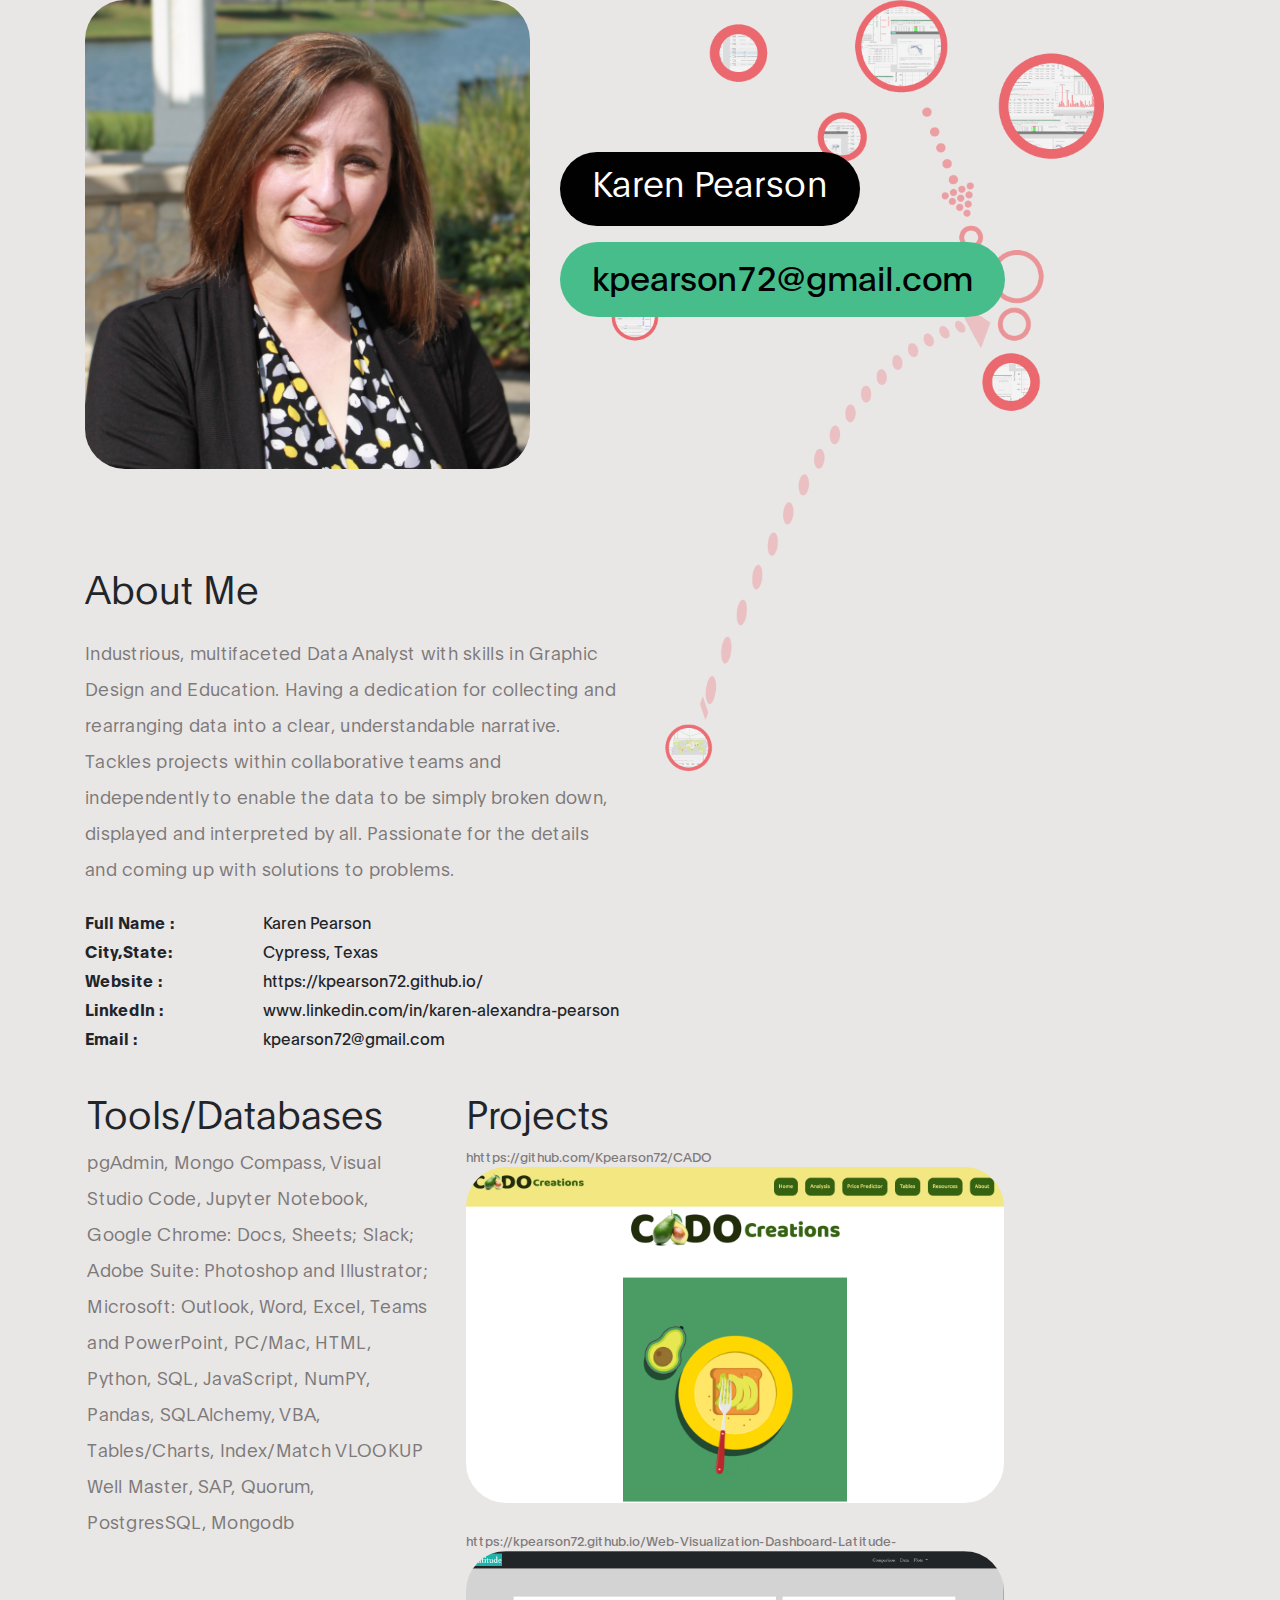
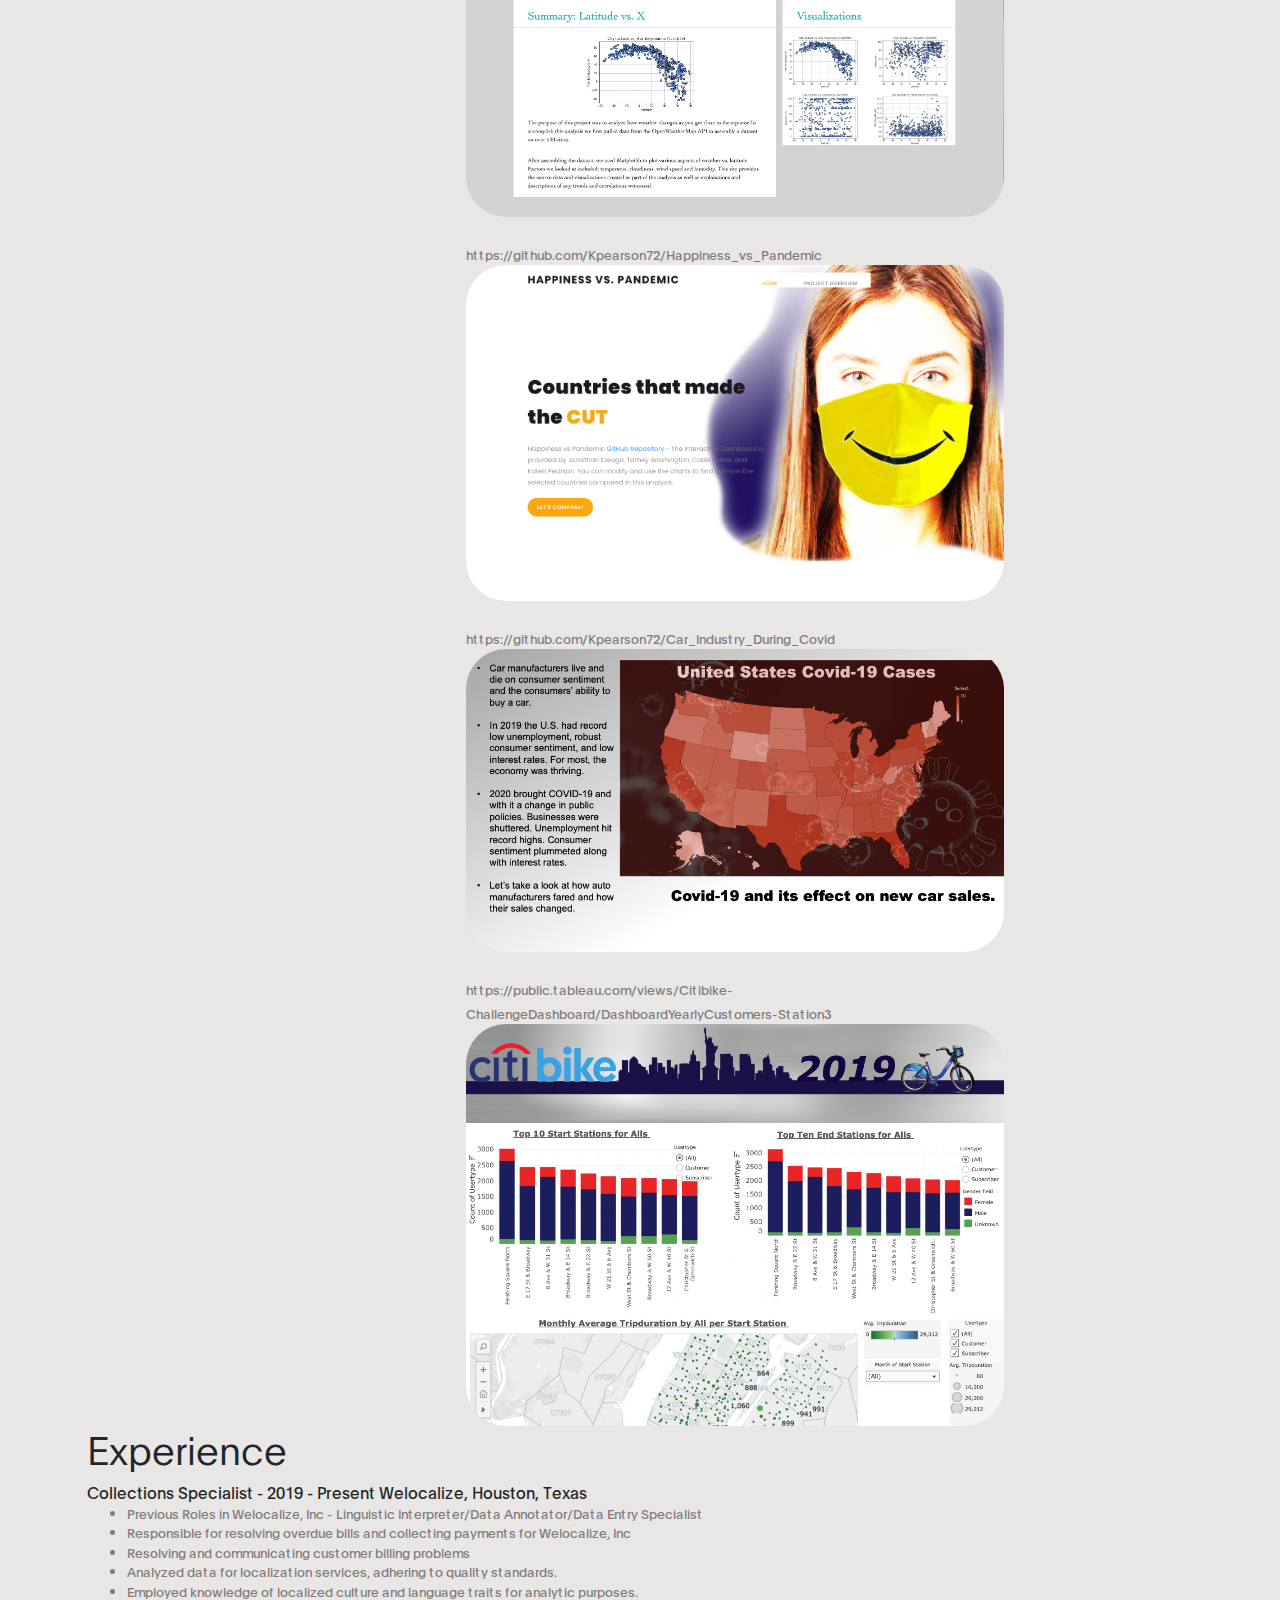
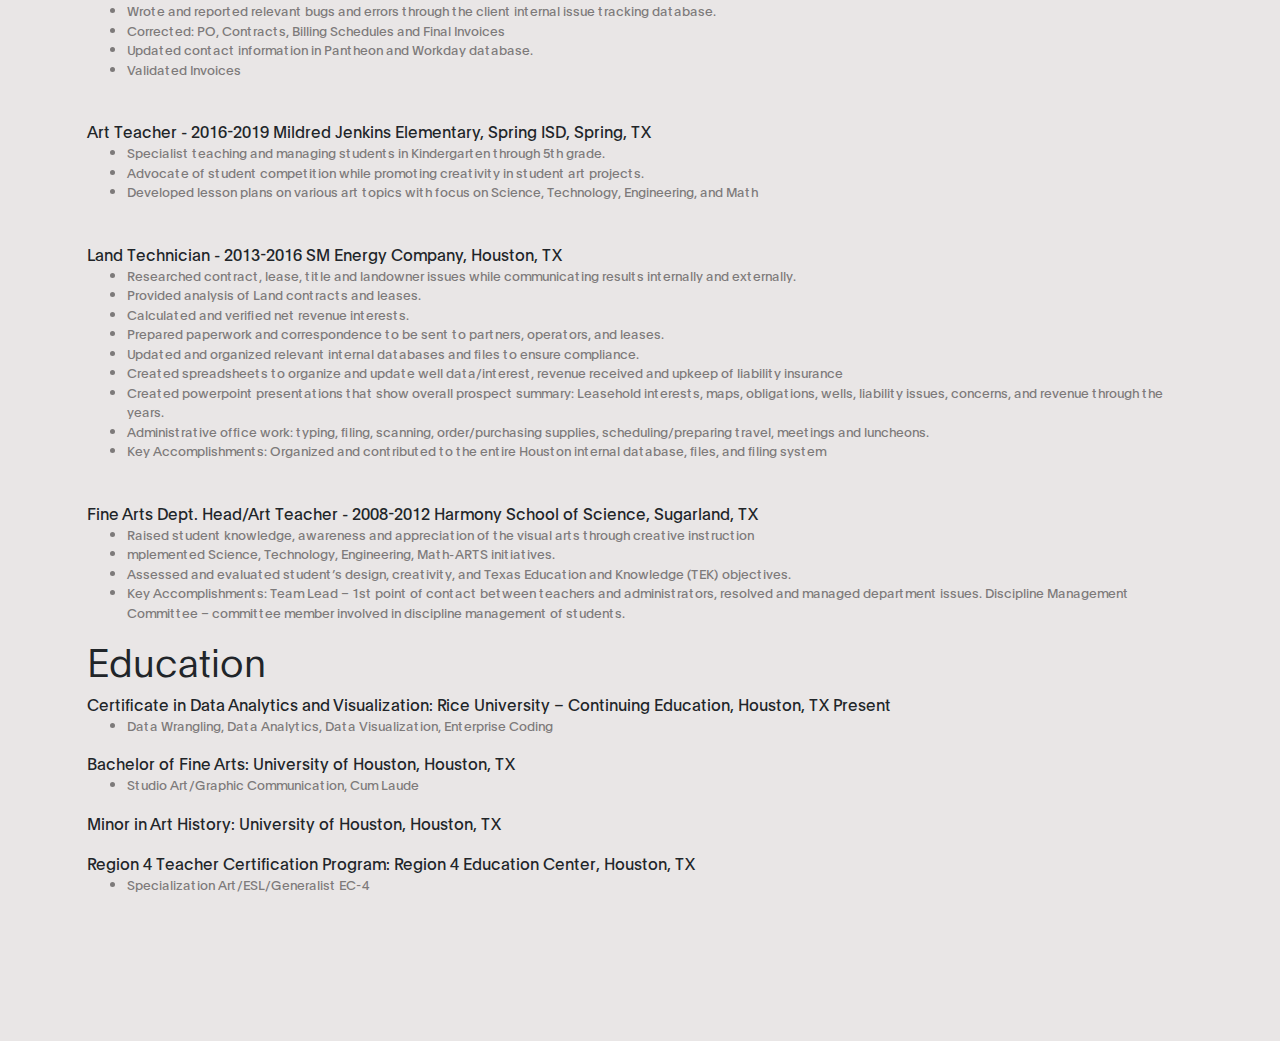
<file: index.html>
<!DOCTYPE html>
<html lang="en">
<head>

    <title>Karens Pearson</title>

    <meta charset="UTF-8">
    <meta http-equiv="X-UA-Compatible" content="IE=Edge">
    <meta name="description" content="">
    <meta name="keywords" content="">
    <meta name="author" content="Tooplate">
    <meta name="viewport" content="width=device-width, initial-scale=1, maximum-scale=1">

    <link rel="stylesheet" href="css/bootstrap.min.css">
    <link rel="stylesheet" href="css/all.min.css">
    <link rel="stylesheet" href="css/owl.carousel.min.css">
    <link rel="stylesheet" href="css/owl.theme.default.min.css">

    <!-- MAIN CSS -->
    <link rel="stylesheet" href="css/style.css">
    <style class="img-fluid" style="max-width:100% height-auto;">
      body {
        background-image: url('images/mixes_graphs_background5.png');
        background-repeat: no-repeat;
        background-position: 75% 0%;
        background-size: 45%;
        
  
      }
    
      </style>

</head>

<body style="background-color: rgb(233, 230, 230);" data-spy="scroll" data-target="#navbarNav" data-offset="50">

    <!-- MENU BAR -->

      <nav class="navbar navbar-expand-lg">
          <div class="container">

              <a class="navbar-brand" href="#">
                  Karen Pearson
              </a>

              <button class="navbar-toggler" type="button" data-toggle="collapse" data-target="#navbarNav" aria-controls="navbarNav" aria-expanded="false" aria-label="Toggle navigation">
                  <span class="navbar-toggler-icon"></span>
              </button>

              <div class="collapse navbar-collapse" id="navbarNav">
                  <ul class="navbar-nav mx-auto">
                      <li class="nav-item">
                          <a href="#intro" class="nav-link smoothScroll">Introduction</a>
                      </li>

                      <li class="nav-item">
                          <a href="#about" class="nav-link smoothScroll">About Me</a>
                      </li>

                      <!-- <li class="nav-item">
                          <a href="#contact" class="nav-link smoothScroll">Contact</a>
                      </li> -->
                  </ul>

                  <div class="mt-lg-0 mt-3 mb-4 mb-lg-0">
                      <a href="Karen Pearson Resume-2022.pdf" class="custom-btn btn" download>Download Resume</a>
                  </div>
              </div>

          </div>
      </nav>


    <!-- HERO -->
    <section class="hero d-flex flex-column justify-content-center align-items-center" id="intro">
      <div class="container">
          <div class="row">
            <div class="mx-auto col-lg-5 col-md-5 col-10">
                <img src="images/KAREN headshot 1.png" class="img-fluid about-image" alt="Karen head shot">
            </div>

            <div class="d-flex flex-column justify-content-center align-items-center col-lg-7 col-md-7 col-12">
                <div class="hero-text">

                    <h1 class="hero-title"> Karen Pearson</h1>

                    <a href="#" class="email-link">
                        kpearson72@gmail.com
                    </a>
                    
                </div>
            </div>
          </div>
      </div>
    </section>


    <section class="about section-padding" id="about">
        <div class="container">
            <div class="row">

                <div class="col-lg-6 col-md-6 col-12">
                    <h3 class="mb-4">About Me</h3>

      

                    <p>Industrious, multifaceted Data Analyst with skills in Graphic Design and Education. Having a dedication for collecting and rearranging data into a clear, understandable narrative. Tackles projects within collaborative teams and independently to enable the data to be simply broken down, displayed and interpreted by all. Passionate for the details and coming up with solutions to problems.

                    </p>
                    <ul class="mt-4 mb-5 mb-lg-0 profile-list list-unstyled">
                        <li><strong>Full Name :</strong>Karen Pearson </li>

                        <li><strong>City,State:</strong>Cypress, Texas</li>

                        <li><strong>Website :</strong>https://kpearson72.github.io/</li>
                        <li><strong>LinkedIn :</strong>www.linkedin.com/in/karen-alexandra-pearson</li>
                        <li><strong>Email :</strong>kpearson72@gmail.com</li>
                    </ul>
                </div>

                <!-- <div class="col-lg-5 mx-auto col-md-6 col-12">
                    <img src="images/mixes_graphs.png" class="about-image img-fluid" style="max-width:100%;" alt="image of graphs">
                </div> -->

            </div>
            <div class="row about-third">
            	<div class="col-lg-4 col-md-4 col-12">
                <h3>Tools/Databases</h3>
                <p>pgAdmin, Mongo Compass, Visual Studio Code, Jupyter Notebook, Google Chrome: Docs, Sheets; Slack; Adobe Suite: Photoshop and Illustrator; Microsoft: Outlook, Word, Excel, Teams and PowerPoint, PC/Mac, HTML, Python, SQL, JavaScript, NumPY, Pandas, SQLAlchemy, VBA, Tables/Charts, Index/Match VLOOKUP
                  Well Master, SAP, Quorum, PostgresSQL, Mongodb
                  </p>
                </div>
                <div class="col-lg-6 col-md-6 col-12">
                <h3>Projects</h3>
                <a href="https://github.com/Kpearson72/CADO" class="let_gry">hhttps://github.com/Kpearson72/CADO
                  <img src="images/CADO.png" class="about-image  let_gry img-fluid" style="max-width:100%;"></img>                
                </a>
                <br>
                <br>
                <a href="https://kpearson72.github.io/Web-Visualization-Dashboard-Latitude-/"class="let_gry">https://kpearson72.github.io/Web-Visualization-Dashboard-Latitude-
                  <img src="images/Landing_Page.png"class="about-image  let_gry img-fluid" style="max-width:100%; border: width 1px;;"></img>                
                </a>
                <br>
                <br>
                <a href="https://github.com/Kpearson72/Happiness_vs_Pandemic"class="let_gry">https://github.com/Kpearson72/Happiness_vs_Pandemic  
                  <img src="images/Happiness_vs_Pandemic.png"class="about-image  let_gry img-fluid" style="max-width:100%;"></img>                
                </a>
                <br>
                <br>
                <a href="https://github.com/Kpearson72/Car_Industry_During_Covid"class="let_gry">https://github.com/Kpearson72/Car_Industry_During_Covid
                  <img src="images/Covid_cars.png"class="about-image let_gry img-fluid" style="max-width:100%;"></img>                
                </a>
                <br>
                <br>
                <a href="https://public.tableau.com/shared/TWCMNH53J?:display_count=n&:origin=viz_share_link"class="let_gry">https://public.tableau.com/views/Citibike-ChallengeDashboard/DashboardYearlyCustomers-Station3
                  <img src="images/Citibike_pic_1.png"class="about-image let_gry img-fluid" style="max-width:100%;"></img>                
                </a>
                </div>
                <!-- <div class="col-lg-2 col-md-2 col-12">
                  <h3>Projects</h3>
                  <img src="images/mixes_graphs.png" class="about-image  let_gry" style="max-width:100%;"> https://github.com/Kpearson72/etl-project-team4 
                  </img>
                  <br>
                  <br>
                  <img src="images/Landing_Page.png"class="about-image  let_gry" style="max-width:100%;">https://kpearson72.github.io/Web-Visualization-Dashboard-Latitude-/
                  </img>
                  <br>
                  <br>
                  <img src="images/N_hemisphere_maxtemp.png"class="about-image  let_gry" style="max-width:100%;">https://github.com/Kpearson72/python-api-challenge  
                  </img>
                  <br>
                  <br>
                  <img src="images/Covid_cars.png"class="about-image let_gry" style="max-width:100%;">https://github.com/Kpearson72/Car_Industry_During_Covid
                  </img>
                  </div> -->
                <br>
                <br>
                <div class="col-lg-12 col-md-12 col-12">
                  <h3>Experience</h3>
                  <h7>Collections Specialist - 2019 - Present Welocalize, Houston, Texas</h7>
                  <ul class="let_gry"> 
                    <li>Previous Roles in Welocalize, Inc - Linguistic Interpreter/Data Annotator/Data Entry Specialist</li> 
                    <li>Responsible for resolving overdue bills and collecting payments for Welocalize, Inc</li> 
                    <li>Resolving and communicating customer billing problems</li>                                                                                           	                                                                                                                                                          
                    <li>Analyzed data for localization services, adhering to quality standards.</li>
                    <li>Employed knowledge of localized culture and language traits for analytic purposes.</li>
                    <li>Wrote and reported relevant bugs and errors through the client internal issue tracking database.</li>
                    <li>Corrected: PO, Contracts, Billing Schedules and Final Invoices</li>
                    <li>Updated contact information in Pantheon and Workday database.</li>
                    <li>Validated Invoices</li>
                  </ul>
                    <br>
                  <h7>Art Teacher - 2016-2019 Mildred Jenkins Elementary, Spring ISD, Spring, TX</h7>
                  <ul class="let_gry">
                    <li> Specialist teaching and managing students in Kindergarten through 5th grade.</li>
                    <li>Advocate of student competition while promoting creativity in student art projects.</li>
                    <li>Developed lesson plans on various art topics with focus on Science, Technology, Engineering, and Math</li>
                  </ul> 
                    <br>
                  <h7>Land Technician - 2013-2016 SM Energy Company,  Houston, TX  </h7>
                  <ul class="let_gry">
                    <li>Researched contract, lease, title and landowner issues while communicating results internally and externally.</li>
                    <li>Provided analysis of Land contracts and leases.</li>
                    <li>Calculated and verified net revenue interests.</li>
                    <li>Prepared paperwork and correspondence to be sent to partners, operators, and leases.</li>
                    <li>Updated and organized relevant internal databases and files to ensure compliance.</li>
                    <li>Created spreadsheets to organize and update well data/interest, revenue received and upkeep of liability insurance </li>
                    <li>Created powerpoint presentations that show overall prospect summary: Leasehold interests, maps, obligations, wells, liability issues, concerns, and revenue through the years.</li>
                    <li>Administrative office work: typing, filing, scanning, order/purchasing supplies, scheduling/preparing travel, meetings and luncheons.</li>
                    <li>Key Accomplishments: Organized and contributed to the entire Houston internal database, files, and filing system</li>
                  </ul> 
                    <br>
                  <h7>Fine Arts Dept. Head/Art Teacher - 2008-2012 Harmony School of Science, Sugarland, TX</h7>
                  <ul class="let_gry">
                    <li>Raised student knowledge, awareness and appreciation of the visual arts through creative instruction</li>
                    <li>mplemented Science, Technology, Engineering, Math-ARTS initiatives.</li>
                    <li>Assessed and evaluated student’s design, creativity, and Texas Education and Knowledge (TEK) objectives.</li>
                    <li>Key Accomplishments: Team Lead – 1st point of contact between teachers and administrators, resolved and managed department issues. Discipline Management Committee – committee member involved in discipline management of students.</li>
                  </ul>
                </div>
                <div class="col-lg-12 col-md-12 col-12">
                  <h3>Education</h3>
                  <h7>Certificate in Data Analytics and Visualization: Rice University – Continuing Education, Houston, TX Present</h7>
                  <ul class="let_gry">                                                                                              	                                                                                                                                                          
                    <li>Data Wrangling, Data Analytics, Data Visualization, Enterprise Coding</li>
                  </ul>

                  <h7>Bachelor of Fine Arts: University of Houston, Houston, TX</h7>
                  <ul class="let_gry">
                    <li> Studio Art/Graphic Communication, Cum Laude</li>
                  </ul> 

                  <h7>Minor in Art History: University of Houston, Houston, TX</h7>
                  <ul class="let_gry">
                  </ul> 

                  <h7>Region 4 Teacher Certification Program: Region 4 Education Center, Houston, TX</h7>
                  <ul class="let_gry">
                    <li>Specialization Art/ESL/Generalist EC-4</li>
                  </ul>
                </div>
            </div>
        </div>
    </section>







     <!-- SCRIPTS -->
     <script src="js/jquery.min.js"></script>
     <script src="js/bootstrap.min.js"></script>
     <script src="js/smoothscroll.js"></script>
     <script src="js/owl.carousel.min.js"></script>
     <script src="js/custom.js"></script>

</body>
</html>
</file>
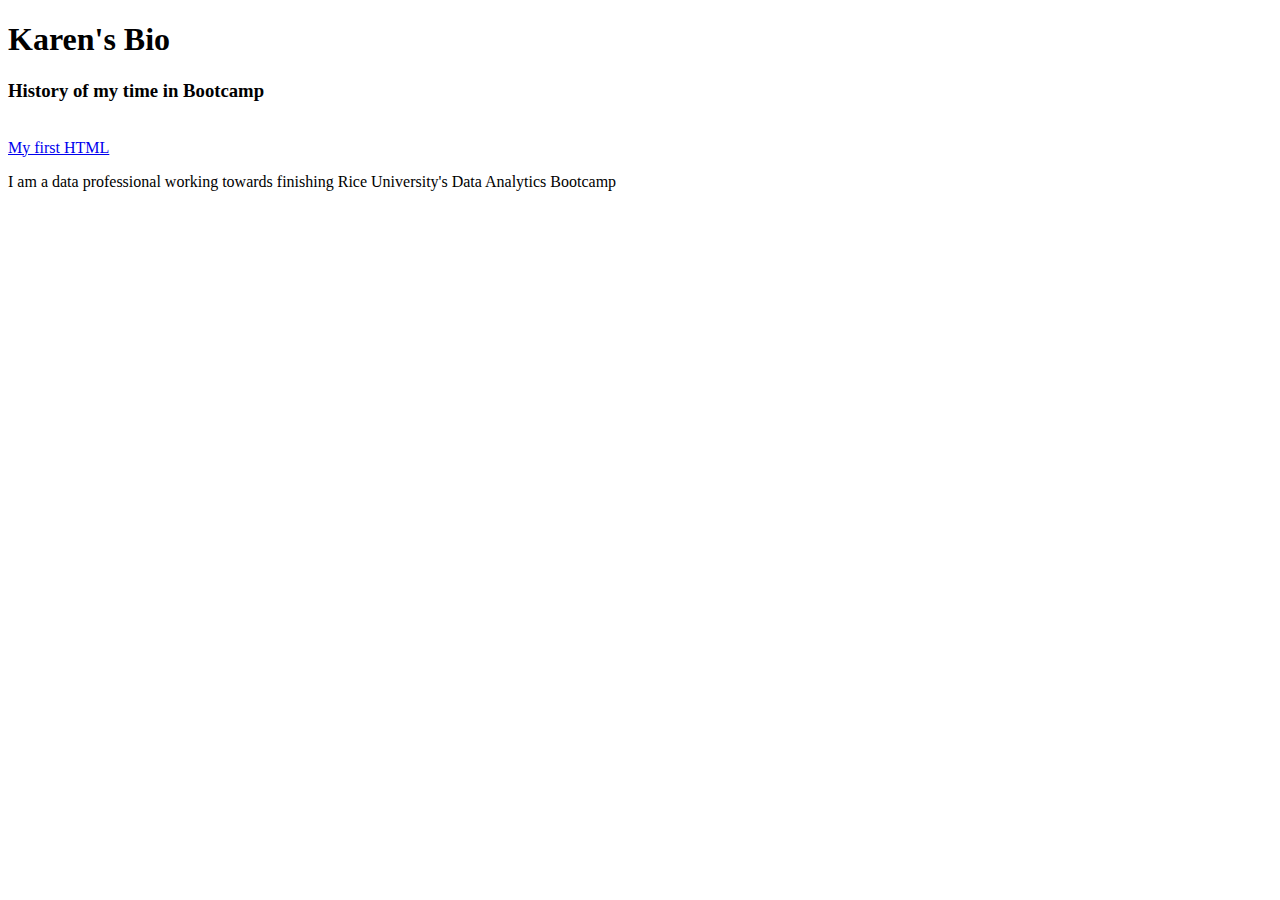
<file: Basic-HTML-Bio.html>
<!DOCTYPE html>
<html lang="en-us">
<head>
  <meta charset="UTF-8">
  <title>Activity 1: Basic HTML Bio</title>
</head>

<body>
  <h1>Karen's Bio</h1>
    <h3>History of my time in Bootcamp</h3>
     <br>

     <a href="2/Activities/01-Stu_HTMLBio/Unsolved/Basic-HTML-Bio.html">My first HTML</a>

     <p>I am a data professional working towards finishing Rice University's Data Analytics Bootcamp</p>
</body>

</html>
</file>
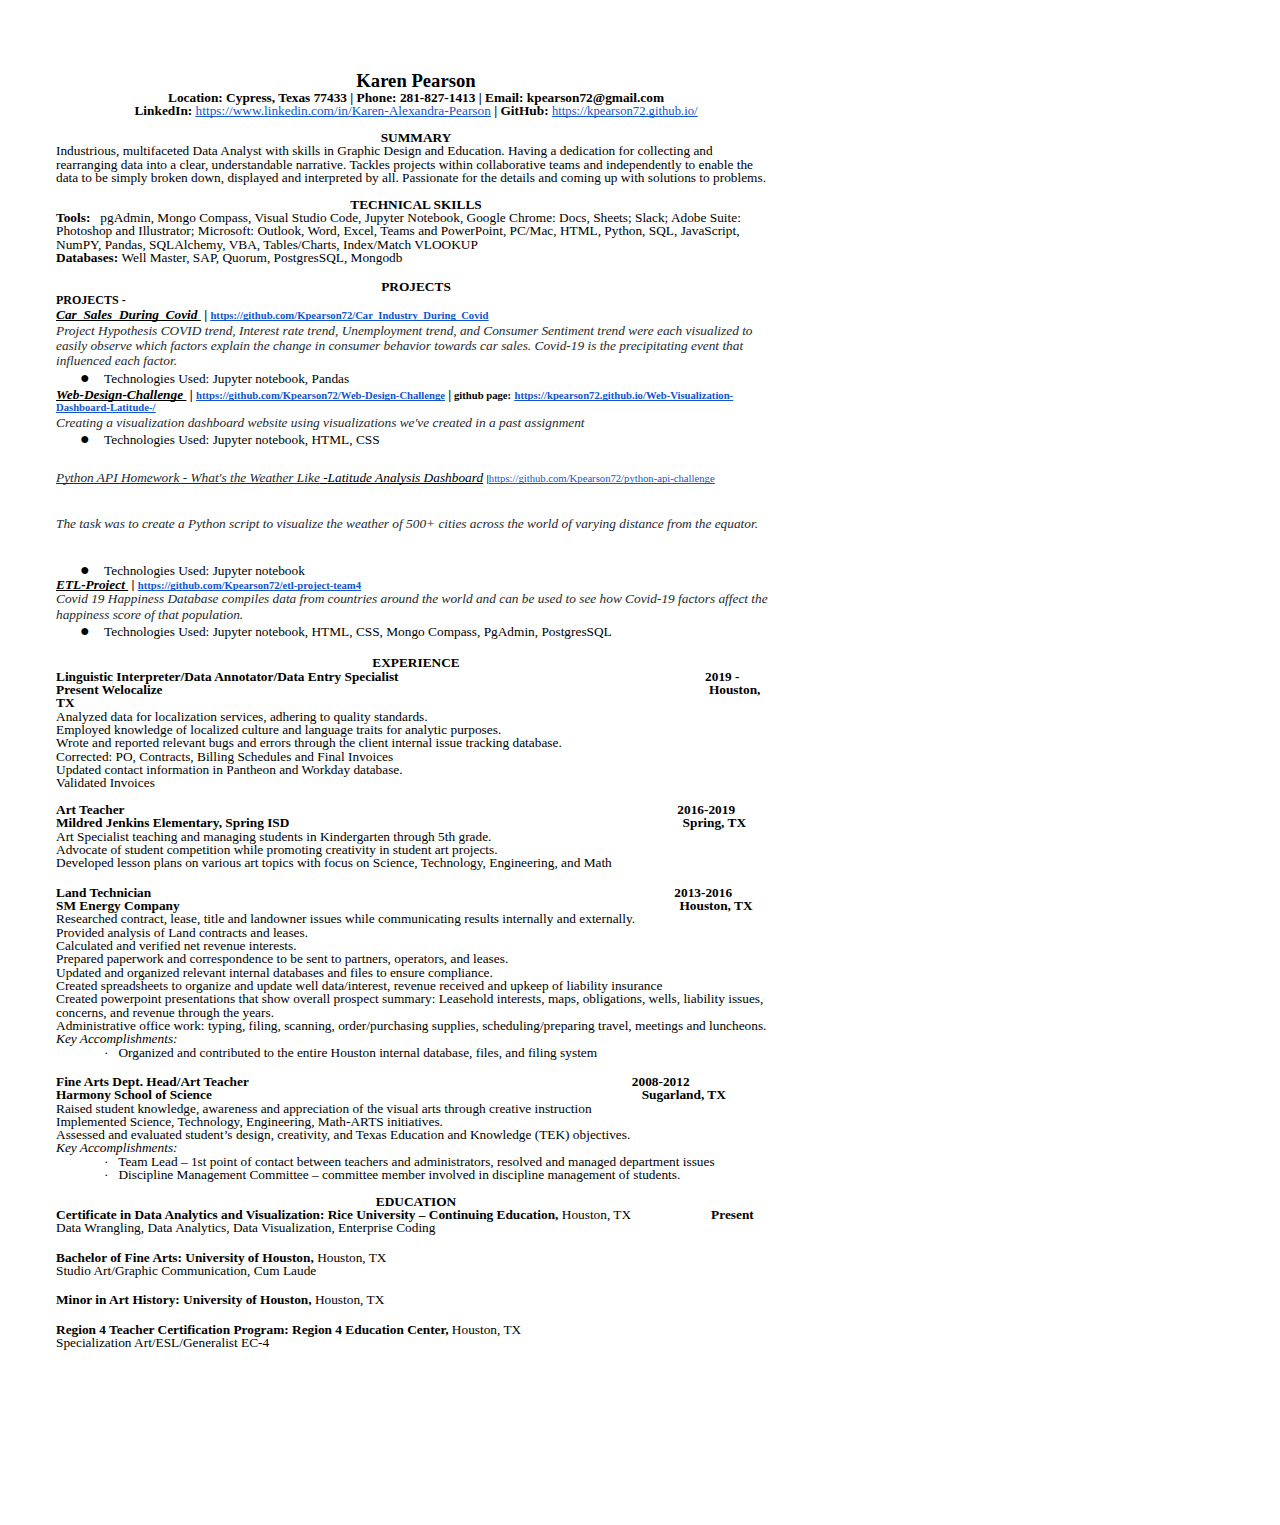
<file: KarenPearsonResume2021.html>
<html><head><meta content="text/html; charset=UTF-8" http-equiv="content-type"><style type="text/css">@import url('https://themes.googleusercontent.com/fonts/css?kit=fpjTOVmNbO4Lz34iLyptLUXza5VhXqVC6o75Eld_V98');ul.lst-kix_list_1-0{list-style-type:none}.lst-kix_xrteb85qhrg8-7>li{counter-increment:lst-ctn-kix_xrteb85qhrg8-7}.lst-kix_oqwgmekbr230-2>li:before{content:"\0025a0  "}ul.lst-kix_sycstsv5kiwc-2{list-style-type:none}.lst-kix_sycstsv5kiwc-7>li:before{content:"\0025cb  "}ul.lst-kix_sycstsv5kiwc-1{list-style-type:none}ul.lst-kix_sycstsv5kiwc-0{list-style-type:none}ol.lst-kix_llae53az5ff4-6.start{counter-reset:lst-ctn-kix_llae53az5ff4-6 0}.lst-kix_oqwgmekbr230-1>li:before{content:"\0025cb  "}.lst-kix_sycstsv5kiwc-6>li:before{content:"\0025cf  "}ul.lst-kix_list_1-3{list-style-type:none}ul.lst-kix_list_1-4{list-style-type:none}.lst-kix_oqwgmekbr230-0>li:before{content:"\0025cf  "}ul.lst-kix_list_1-1{list-style-type:none}ul.lst-kix_list_1-2{list-style-type:none}ul.lst-kix_list_1-7{list-style-type:none}ul.lst-kix_list_1-8{list-style-type:none}.lst-kix_sycstsv5kiwc-8>li:before{content:"\0025a0  "}ul.lst-kix_list_1-5{list-style-type:none}.lst-kix_llae53az5ff4-4>li{counter-increment:lst-ctn-kix_llae53az5ff4-4}ul.lst-kix_list_1-6{list-style-type:none}ul.lst-kix_azlo8cwu1qn-8{list-style-type:none}.lst-kix_sycstsv5kiwc-2>li:before{content:"\0025a0  "}.lst-kix_sycstsv5kiwc-3>li:before{content:"\0025cf  "}ul.lst-kix_azlo8cwu1qn-4{list-style-type:none}ul.lst-kix_azlo8cwu1qn-5{list-style-type:none}ol.lst-kix_xrteb85qhrg8-4.start{counter-reset:lst-ctn-kix_xrteb85qhrg8-4 0}ul.lst-kix_sycstsv5kiwc-8{list-style-type:none}ul.lst-kix_azlo8cwu1qn-6{list-style-type:none}ul.lst-kix_sycstsv5kiwc-7{list-style-type:none}ul.lst-kix_azlo8cwu1qn-7{list-style-type:none}.lst-kix_sycstsv5kiwc-5>li:before{content:"\0025a0  "}ul.lst-kix_sycstsv5kiwc-6{list-style-type:none}ul.lst-kix_azlo8cwu1qn-0{list-style-type:none}ul.lst-kix_sycstsv5kiwc-5{list-style-type:none}ul.lst-kix_azlo8cwu1qn-1{list-style-type:none}.lst-kix_sycstsv5kiwc-4>li:before{content:"\0025cb  "}ul.lst-kix_sycstsv5kiwc-4{list-style-type:none}ul.lst-kix_azlo8cwu1qn-2{list-style-type:none}ul.lst-kix_sycstsv5kiwc-3{list-style-type:none}ul.lst-kix_azlo8cwu1qn-3{list-style-type:none}ul.lst-kix_mkq9fkir8d6v-3{list-style-type:none}ul.lst-kix_mkq9fkir8d6v-4{list-style-type:none}ul.lst-kix_mkq9fkir8d6v-1{list-style-type:none}ul.lst-kix_mkq9fkir8d6v-2{list-style-type:none}.lst-kix_llae53az5ff4-6>li{counter-increment:lst-ctn-kix_llae53az5ff4-6}ul.lst-kix_mkq9fkir8d6v-7{list-style-type:none}ul.lst-kix_mkq9fkir8d6v-8{list-style-type:none}ul.lst-kix_mkq9fkir8d6v-5{list-style-type:none}ul.lst-kix_mkq9fkir8d6v-6{list-style-type:none}.lst-kix_sycstsv5kiwc-1>li:before{content:"\0025cb  "}.lst-kix_sycstsv5kiwc-0>li:before{content:"\0025cf  "}.lst-kix_a7mseul1ec4a-8>li:before{content:"\0025a0  "}ul.lst-kix_mkq9fkir8d6v-0{list-style-type:none}.lst-kix_a7mseul1ec4a-3>li:before{content:"\0025cf  "}ol.lst-kix_llae53az5ff4-7.start{counter-reset:lst-ctn-kix_llae53az5ff4-7 0}.lst-kix_llae53az5ff4-0>li{counter-increment:lst-ctn-kix_llae53az5ff4-0}ol.lst-kix_llae53az5ff4-1.start{counter-reset:lst-ctn-kix_llae53az5ff4-1 0}.lst-kix_a7mseul1ec4a-4>li:before{content:"\0025cb  "}.lst-kix_a7mseul1ec4a-5>li:before{content:"\0025a0  "}.lst-kix_a7mseul1ec4a-6>li:before{content:"\0025cf  "}.lst-kix_a7mseul1ec4a-7>li:before{content:"\0025cb  "}.lst-kix_xrteb85qhrg8-0>li{counter-increment:lst-ctn-kix_xrteb85qhrg8-0}.lst-kix_xrteb85qhrg8-3>li{counter-increment:lst-ctn-kix_xrteb85qhrg8-3}ol.lst-kix_llae53az5ff4-0.start{counter-reset:lst-ctn-kix_llae53az5ff4-0 0}.lst-kix_list_2-7>li:before{content:"\0025aa  "}.lst-kix_j0qq6716ppxx-2>li:before{content:"\0025a0  "}.lst-kix_j0qq6716ppxx-4>li:before{content:"\0025cb  "}.lst-kix_list_2-5>li:before{content:"\0025aa  "}.lst-kix_j0qq6716ppxx-0>li:before{content:"\0025cf  "}.lst-kix_j0qq6716ppxx-6>li:before{content:"\0025cf  "}.lst-kix_j0qq6716ppxx-8>li:before{content:"\0025a0  "}ol.lst-kix_xrteb85qhrg8-5.start{counter-reset:lst-ctn-kix_xrteb85qhrg8-5 0}ul.lst-kix_acqob9vdf005-2{list-style-type:none}ul.lst-kix_acqob9vdf005-1{list-style-type:none}ul.lst-kix_list_3-7{list-style-type:none}ul.lst-kix_acqob9vdf005-4{list-style-type:none}ul.lst-kix_list_3-8{list-style-type:none}ul.lst-kix_acqob9vdf005-3{list-style-type:none}ol.lst-kix_xrteb85qhrg8-2.start{counter-reset:lst-ctn-kix_xrteb85qhrg8-2 0}ul.lst-kix_acqob9vdf005-0{list-style-type:none}ul.lst-kix_list_3-1{list-style-type:none}ul.lst-kix_list_3-2{list-style-type:none}ul.lst-kix_oqwgmekbr230-7{list-style-type:none}ul.lst-kix_list_3-0{list-style-type:none}ul.lst-kix_oqwgmekbr230-8{list-style-type:none}ul.lst-kix_list_3-5{list-style-type:none}ul.lst-kix_oqwgmekbr230-5{list-style-type:none}ul.lst-kix_acqob9vdf005-6{list-style-type:none}ul.lst-kix_list_3-6{list-style-type:none}ul.lst-kix_oqwgmekbr230-6{list-style-type:none}ul.lst-kix_acqob9vdf005-5{list-style-type:none}ul.lst-kix_list_3-3{list-style-type:none}ul.lst-kix_oqwgmekbr230-3{list-style-type:none}ul.lst-kix_acqob9vdf005-8{list-style-type:none}ul.lst-kix_list_3-4{list-style-type:none}ul.lst-kix_oqwgmekbr230-4{list-style-type:none}ul.lst-kix_acqob9vdf005-7{list-style-type:none}ul.lst-kix_oqwgmekbr230-1{list-style-type:none}ul.lst-kix_oqwgmekbr230-2{list-style-type:none}ul.lst-kix_oqwgmekbr230-0{list-style-type:none}.lst-kix_zexvvswpuc5l-3>li:before{content:"\0025aa  "}ol.lst-kix_llae53az5ff4-8.start{counter-reset:lst-ctn-kix_llae53az5ff4-8 0}.lst-kix_zexvvswpuc5l-1>li:before{content:"o  "}.lst-kix_a7mseul1ec4a-1>li:before{content:"\0025cb  "}.lst-kix_xrteb85qhrg8-4>li{counter-increment:lst-ctn-kix_xrteb85qhrg8-4}.lst-kix_zexvvswpuc5l-7>li:before{content:"\0025aa  "}ol.lst-kix_xrteb85qhrg8-8{list-style-type:none}ol.lst-kix_xrteb85qhrg8-7{list-style-type:none}.lst-kix_xrteb85qhrg8-0>li:before{content:"" counter(lst-ctn-kix_xrteb85qhrg8-0,decimal) ". "}ul.lst-kix_list_2-8{list-style-type:none}.lst-kix_e1k2jsh7mqye-1>li:before{content:"\0025cb  "}.lst-kix_xrteb85qhrg8-5>li{counter-increment:lst-ctn-kix_xrteb85qhrg8-5}ol.lst-kix_xrteb85qhrg8-0{list-style-type:none}ul.lst-kix_list_2-2{list-style-type:none}ul.lst-kix_list_2-3{list-style-type:none}ol.lst-kix_xrteb85qhrg8-2{list-style-type:none}ul.lst-kix_list_2-0{list-style-type:none}ol.lst-kix_xrteb85qhrg8-1{list-style-type:none}ul.lst-kix_list_2-1{list-style-type:none}.lst-kix_zexvvswpuc5l-5>li:before{content:"\0025aa  "}ol.lst-kix_xrteb85qhrg8-4{list-style-type:none}ul.lst-kix_list_2-6{list-style-type:none}ol.lst-kix_xrteb85qhrg8-3{list-style-type:none}.lst-kix_list_1-1>li:before{content:"o  "}ul.lst-kix_list_2-7{list-style-type:none}ol.lst-kix_xrteb85qhrg8-6{list-style-type:none}ul.lst-kix_list_2-4{list-style-type:none}ol.lst-kix_xrteb85qhrg8-5{list-style-type:none}ul.lst-kix_list_2-5{list-style-type:none}.lst-kix_llae53az5ff4-8>li{counter-increment:lst-ctn-kix_llae53az5ff4-8}.lst-kix_list_1-3>li:before{content:"\0025aa  "}.lst-kix_e1k2jsh7mqye-7>li:before{content:"\0025cb  "}.lst-kix_xrteb85qhrg8-6>li:before{content:"" counter(lst-ctn-kix_xrteb85qhrg8-6,decimal) ". "}.lst-kix_xrteb85qhrg8-8>li:before{content:"" counter(lst-ctn-kix_xrteb85qhrg8-8,lower-roman) ". "}.lst-kix_llae53az5ff4-2>li{counter-increment:lst-ctn-kix_llae53az5ff4-2}.lst-kix_list_1-7>li:before{content:"\0025aa  "}.lst-kix_e1k2jsh7mqye-3>li:before{content:"\0025cf  "}.lst-kix_xrteb85qhrg8-2>li:before{content:"" counter(lst-ctn-kix_xrteb85qhrg8-2,lower-roman) ". "}.lst-kix_xrteb85qhrg8-4>li:before{content:"" counter(lst-ctn-kix_xrteb85qhrg8-4,lower-latin) ". "}.lst-kix_list_1-5>li:before{content:"\0025aa  "}.lst-kix_oqwgmekbr230-4>li:before{content:"\0025cb  "}ol.lst-kix_xrteb85qhrg8-3.start{counter-reset:lst-ctn-kix_xrteb85qhrg8-3 0}.lst-kix_list_2-1>li:before{content:"o  "}.lst-kix_list_2-3>li:before{content:"\0025aa  "}.lst-kix_oqwgmekbr230-8>li:before{content:"\0025a0  "}.lst-kix_e1k2jsh7mqye-5>li:before{content:"\0025a0  "}.lst-kix_oqwgmekbr230-6>li:before{content:"\0025cf  "}.lst-kix_mkq9fkir8d6v-0>li:before{content:"\0025cf  "}ul.lst-kix_a7mseul1ec4a-7{list-style-type:none}ul.lst-kix_a7mseul1ec4a-8{list-style-type:none}.lst-kix_mkq9fkir8d6v-1>li:before{content:"\0025cb  "}ul.lst-kix_a7mseul1ec4a-5{list-style-type:none}ul.lst-kix_a7mseul1ec4a-6{list-style-type:none}.lst-kix_mkq9fkir8d6v-2>li:before{content:"\0025a0  "}.lst-kix_list_3-0>li:before{content:"\0025cf  "}.lst-kix_mkq9fkir8d6v-3>li:before{content:"\0025cf  "}.lst-kix_8rzprcci9xna-3>li:before{content:"\0025cf  "}.lst-kix_list_3-1>li:before{content:"o  "}.lst-kix_list_3-2>li:before{content:"\0025aa  "}.lst-kix_8rzprcci9xna-2>li:before{content:"\0025a0  "}.lst-kix_8rzprcci9xna-4>li:before{content:"\0025cb  "}ul.lst-kix_8rzprcci9xna-8{list-style-type:none}.lst-kix_list_3-5>li:before{content:"\0025aa  "}.lst-kix_list_3-4>li:before{content:"\0025aa  "}.lst-kix_8rzprcci9xna-0>li:before{content:"\0025cf  "}.lst-kix_list_3-3>li:before{content:"\0025aa  "}.lst-kix_8rzprcci9xna-1>li:before{content:"\0025cb  "}ul.lst-kix_4vp7184mp8fp-6{list-style-type:none}ul.lst-kix_4vp7184mp8fp-7{list-style-type:none}.lst-kix_xrteb85qhrg8-8>li{counter-increment:lst-ctn-kix_xrteb85qhrg8-8}ul.lst-kix_4vp7184mp8fp-8{list-style-type:none}ul.lst-kix_4vp7184mp8fp-2{list-style-type:none}ul.lst-kix_4vp7184mp8fp-3{list-style-type:none}.lst-kix_list_3-8>li:before{content:"\0025aa  "}ul.lst-kix_4vp7184mp8fp-4{list-style-type:none}ul.lst-kix_4vp7184mp8fp-5{list-style-type:none}ol.lst-kix_llae53az5ff4-7{list-style-type:none}ol.lst-kix_llae53az5ff4-8{list-style-type:none}ol.lst-kix_llae53az5ff4-5{list-style-type:none}ul.lst-kix_4vp7184mp8fp-0{list-style-type:none}ol.lst-kix_llae53az5ff4-6{list-style-type:none}ul.lst-kix_4vp7184mp8fp-1{list-style-type:none}ol.lst-kix_llae53az5ff4-3{list-style-type:none}ol.lst-kix_llae53az5ff4-4{list-style-type:none}ol.lst-kix_llae53az5ff4-1{list-style-type:none}.lst-kix_list_3-6>li:before{content:"\0025aa  "}.lst-kix_8rzprcci9xna-6>li:before{content:"\0025cf  "}ol.lst-kix_llae53az5ff4-2{list-style-type:none}ol.lst-kix_xrteb85qhrg8-1.start{counter-reset:lst-ctn-kix_xrteb85qhrg8-1 0}.lst-kix_azlo8cwu1qn-0>li:before{content:"\0025cf  "}.lst-kix_list_3-7>li:before{content:"\0025aa  "}.lst-kix_8rzprcci9xna-5>li:before{content:"\0025a0  "}ol.lst-kix_llae53az5ff4-0{list-style-type:none}.lst-kix_mkq9fkir8d6v-6>li:before{content:"\0025cf  "}.lst-kix_llae53az5ff4-1>li:before{content:"" counter(lst-ctn-kix_llae53az5ff4-1,lower-latin) ". "}.lst-kix_llae53az5ff4-3>li:before{content:"" counter(lst-ctn-kix_llae53az5ff4-3,decimal) ". "}.lst-kix_llae53az5ff4-3>li{counter-increment:lst-ctn-kix_llae53az5ff4-3}.lst-kix_mkq9fkir8d6v-4>li:before{content:"\0025cb  "}.lst-kix_mkq9fkir8d6v-8>li:before{content:"\0025a0  "}.lst-kix_mkq9fkir8d6v-5>li:before{content:"\0025a0  "}.lst-kix_llae53az5ff4-2>li:before{content:"" counter(lst-ctn-kix_llae53az5ff4-2,lower-roman) ". "}.lst-kix_8rzprcci9xna-7>li:before{content:"\0025cb  "}.lst-kix_8rzprcci9xna-8>li:before{content:"\0025a0  "}.lst-kix_mkq9fkir8d6v-7>li:before{content:"\0025cb  "}.lst-kix_llae53az5ff4-0>li:before{content:"" counter(lst-ctn-kix_llae53az5ff4-0,decimal) ". "}ul.lst-kix_zexvvswpuc5l-2{list-style-type:none}ul.lst-kix_zexvvswpuc5l-1{list-style-type:none}ul.lst-kix_zexvvswpuc5l-4{list-style-type:none}ol.lst-kix_xrteb85qhrg8-0.start{counter-reset:lst-ctn-kix_xrteb85qhrg8-0 0}ul.lst-kix_zexvvswpuc5l-3{list-style-type:none}ul.lst-kix_zexvvswpuc5l-0{list-style-type:none}.lst-kix_azlo8cwu1qn-6>li:before{content:"\0025cf  "}.lst-kix_llae53az5ff4-5>li:before{content:"" counter(lst-ctn-kix_llae53az5ff4-5,lower-roman) ". "}ul.lst-kix_zexvvswpuc5l-6{list-style-type:none}.lst-kix_azlo8cwu1qn-8>li:before{content:"\0025a0  "}ul.lst-kix_zexvvswpuc5l-5{list-style-type:none}ul.lst-kix_zexvvswpuc5l-8{list-style-type:none}.lst-kix_azlo8cwu1qn-7>li:before{content:"\0025cb  "}ul.lst-kix_zexvvswpuc5l-7{list-style-type:none}.lst-kix_llae53az5ff4-4>li:before{content:"" counter(lst-ctn-kix_llae53az5ff4-4,lower-latin) ". "}.lst-kix_azlo8cwu1qn-2>li:before{content:"\0025a0  "}.lst-kix_4vp7184mp8fp-6>li:before{content:"\0025cf  "}.lst-kix_4vp7184mp8fp-7>li:before{content:"\0025cb  "}.lst-kix_4vp7184mp8fp-8>li:before{content:"\0025a0  "}.lst-kix_azlo8cwu1qn-1>li:before{content:"\0025cb  "}.lst-kix_azlo8cwu1qn-5>li:before{content:"\0025a0  "}.lst-kix_llae53az5ff4-6>li:before{content:"" counter(lst-ctn-kix_llae53az5ff4-6,decimal) ". "}.lst-kix_acqob9vdf005-0>li:before{content:"\0025cf  "}.lst-kix_llae53az5ff4-7>li{counter-increment:lst-ctn-kix_llae53az5ff4-7}.lst-kix_acqob9vdf005-1>li:before{content:"o  "}.lst-kix_llae53az5ff4-1>li{counter-increment:lst-ctn-kix_llae53az5ff4-1}.lst-kix_llae53az5ff4-7>li:before{content:"" counter(lst-ctn-kix_llae53az5ff4-7,lower-latin) ". "}.lst-kix_azlo8cwu1qn-4>li:before{content:"\0025cb  "}.lst-kix_azlo8cwu1qn-3>li:before{content:"\0025cf  "}.lst-kix_llae53az5ff4-8>li:before{content:"" counter(lst-ctn-kix_llae53az5ff4-8,lower-roman) ". "}ol.lst-kix_xrteb85qhrg8-7.start{counter-reset:lst-ctn-kix_xrteb85qhrg8-7 0}.lst-kix_acqob9vdf005-4>li:before{content:"\0025aa  "}.lst-kix_acqob9vdf005-3>li:before{content:"\0025aa  "}.lst-kix_acqob9vdf005-5>li:before{content:"\0025aa  "}.lst-kix_acqob9vdf005-2>li:before{content:"\0025aa  "}.lst-kix_acqob9vdf005-6>li:before{content:"\0025aa  "}.lst-kix_4vp7184mp8fp-0>li:before{content:"\0025cf  "}.lst-kix_xrteb85qhrg8-6>li{counter-increment:lst-ctn-kix_xrteb85qhrg8-6}ol.lst-kix_xrteb85qhrg8-6.start{counter-reset:lst-ctn-kix_xrteb85qhrg8-6 0}ul.lst-kix_8rzprcci9xna-5{list-style-type:none}ul.lst-kix_8rzprcci9xna-4{list-style-type:none}ul.lst-kix_8rzprcci9xna-7{list-style-type:none}ul.lst-kix_8rzprcci9xna-6{list-style-type:none}ul.lst-kix_8rzprcci9xna-1{list-style-type:none}ul.lst-kix_8rzprcci9xna-0{list-style-type:none}.lst-kix_4vp7184mp8fp-5>li:before{content:"\0025a0  "}ul.lst-kix_8rzprcci9xna-3{list-style-type:none}ul.lst-kix_8rzprcci9xna-2{list-style-type:none}.lst-kix_4vp7184mp8fp-4>li:before{content:"\0025cb  "}ul.lst-kix_a7mseul1ec4a-3{list-style-type:none}ul.lst-kix_a7mseul1ec4a-4{list-style-type:none}.lst-kix_acqob9vdf005-8>li:before{content:"\0025aa  "}.lst-kix_4vp7184mp8fp-2>li:before{content:"\0025a0  "}.lst-kix_4vp7184mp8fp-3>li:before{content:"\0025cf  "}ul.lst-kix_a7mseul1ec4a-1{list-style-type:none}.lst-kix_acqob9vdf005-7>li:before{content:"\0025aa  "}ul.lst-kix_a7mseul1ec4a-2{list-style-type:none}ul.lst-kix_a7mseul1ec4a-0{list-style-type:none}.lst-kix_4vp7184mp8fp-1>li:before{content:"\0025cb  "}.lst-kix_list_2-6>li:before{content:"\0025aa  "}.lst-kix_list_2-4>li:before{content:"\0025aa  "}.lst-kix_list_2-8>li:before{content:"\0025aa  "}.lst-kix_j0qq6716ppxx-1>li:before{content:"\0025cb  "}.lst-kix_j0qq6716ppxx-5>li:before{content:"\0025a0  "}ol.lst-kix_llae53az5ff4-2.start{counter-reset:lst-ctn-kix_llae53az5ff4-2 0}ul.lst-kix_j0qq6716ppxx-0{list-style-type:none}ul.lst-kix_j0qq6716ppxx-2{list-style-type:none}ul.lst-kix_j0qq6716ppxx-1{list-style-type:none}ul.lst-kix_j0qq6716ppxx-4{list-style-type:none}ul.lst-kix_j0qq6716ppxx-3{list-style-type:none}.lst-kix_j0qq6716ppxx-7>li:before{content:"\0025cb  "}ul.lst-kix_j0qq6716ppxx-6{list-style-type:none}ul.lst-kix_j0qq6716ppxx-5{list-style-type:none}ul.lst-kix_j0qq6716ppxx-8{list-style-type:none}ul.lst-kix_j0qq6716ppxx-7{list-style-type:none}.lst-kix_xrteb85qhrg8-1>li{counter-increment:lst-ctn-kix_xrteb85qhrg8-1}.lst-kix_xrteb85qhrg8-2>li{counter-increment:lst-ctn-kix_xrteb85qhrg8-2}.lst-kix_zexvvswpuc5l-0>li:before{content:"\0025cf  "}.lst-kix_zexvvswpuc5l-2>li:before{content:"\0025aa  "}.lst-kix_a7mseul1ec4a-2>li:before{content:"\0025a0  "}ul.lst-kix_e1k2jsh7mqye-0{list-style-type:none}ul.lst-kix_e1k2jsh7mqye-1{list-style-type:none}ol.lst-kix_xrteb85qhrg8-8.start{counter-reset:lst-ctn-kix_xrteb85qhrg8-8 0}ul.lst-kix_e1k2jsh7mqye-2{list-style-type:none}ul.lst-kix_e1k2jsh7mqye-3{list-style-type:none}.lst-kix_a7mseul1ec4a-0>li:before{content:"\0025cf  "}ul.lst-kix_e1k2jsh7mqye-4{list-style-type:none}ul.lst-kix_e1k2jsh7mqye-5{list-style-type:none}ol.lst-kix_llae53az5ff4-5.start{counter-reset:lst-ctn-kix_llae53az5ff4-5 0}ol.lst-kix_llae53az5ff4-4.start{counter-reset:lst-ctn-kix_llae53az5ff4-4 0}ul.lst-kix_e1k2jsh7mqye-6{list-style-type:none}ul.lst-kix_e1k2jsh7mqye-7{list-style-type:none}ul.lst-kix_e1k2jsh7mqye-8{list-style-type:none}.lst-kix_e1k2jsh7mqye-0>li:before{content:"\0025cf  "}.lst-kix_zexvvswpuc5l-6>li:before{content:"\0025aa  "}.lst-kix_zexvvswpuc5l-8>li:before{content:"\0025aa  "}.lst-kix_xrteb85qhrg8-1>li:before{content:"" counter(lst-ctn-kix_xrteb85qhrg8-1,lower-latin) ". "}.lst-kix_zexvvswpuc5l-4>li:before{content:"\0025aa  "}.lst-kix_list_1-0>li:before{content:"\0025cf  "}.lst-kix_list_1-2>li:before{content:"\0025aa  "}.lst-kix_e1k2jsh7mqye-8>li:before{content:"\0025a0  "}.lst-kix_list_1-4>li:before{content:"\0025aa  "}.lst-kix_llae53az5ff4-5>li{counter-increment:lst-ctn-kix_llae53az5ff4-5}.lst-kix_xrteb85qhrg8-5>li:before{content:"" counter(lst-ctn-kix_xrteb85qhrg8-5,lower-roman) ". "}.lst-kix_e1k2jsh7mqye-4>li:before{content:"\0025cb  "}.lst-kix_e1k2jsh7mqye-2>li:before{content:"\0025a0  "}ol.lst-kix_llae53az5ff4-3.start{counter-reset:lst-ctn-kix_llae53az5ff4-3 0}.lst-kix_list_1-6>li:before{content:"\0025aa  "}li.li-bullet-0:before{margin-left:-18pt;white-space:nowrap;display:inline-block;min-width:18pt}.lst-kix_xrteb85qhrg8-3>li:before{content:"" counter(lst-ctn-kix_xrteb85qhrg8-3,decimal) ". "}.lst-kix_oqwgmekbr230-3>li:before{content:"\0025cf  "}.lst-kix_list_2-0>li:before{content:"\0025cf  "}.lst-kix_oqwgmekbr230-5>li:before{content:"\0025a0  "}.lst-kix_list_1-8>li:before{content:"\0025aa  "}.lst-kix_list_2-2>li:before{content:"\0025aa  "}.lst-kix_oqwgmekbr230-7>li:before{content:"\0025cb  "}.lst-kix_e1k2jsh7mqye-6>li:before{content:"\0025cf  "}.lst-kix_j0qq6716ppxx-3>li:before{content:"\0025cf  "}.lst-kix_xrteb85qhrg8-7>li:before{content:"" counter(lst-ctn-kix_xrteb85qhrg8-7,lower-latin) ". "}ol{margin:0;padding:0}table td,table th{padding:0}.c10{background-color:#ffffff;padding-top:0pt;border-bottom-width:0pt;padding-bottom:6.9pt;line-height:1.15;border-bottom-style:solid;orphans:2;widows:2;text-align:left}.c2{color:#000000;font-weight:400;text-decoration:none;vertical-align:baseline;font-size:10pt;font-family:"Times New Roman";font-style:normal}.c7{padding-top:0pt;padding-bottom:0pt;line-height:1.0;orphans:2;widows:2;text-align:right;height:12pt}.c16{color:#000000;font-weight:400;text-decoration:none;vertical-align:baseline;font-size:8pt;font-family:"Times New Roman";font-style:italic}.c4{color:#000000;font-weight:400;text-decoration:none;vertical-align:baseline;font-size:12pt;font-family:"Calibri";font-style:normal}.c0{padding-top:0pt;padding-bottom:0pt;line-height:1.0;orphans:2;widows:2;text-align:left}.c30{padding-top:0pt;padding-bottom:0pt;line-height:1.0;orphans:2;widows:2;text-align:justify}.c25{padding-top:0pt;padding-bottom:0pt;line-height:1.15;orphans:2;widows:2;text-align:left}.c15{padding-top:0pt;padding-bottom:0pt;line-height:1.0;orphans:2;widows:2;text-align:center}.c8{-webkit-text-decoration-skip:none;text-decoration:underline;text-decoration-skip-ink:none;font-style:italic}.c11{color:#000000;text-decoration:none;vertical-align:baseline;font-style:normal}.c19{-webkit-text-decoration-skip:none;color:#1155cc;text-decoration:underline;text-decoration-skip-ink:none}.c23{color:#000000;text-decoration:none;vertical-align:baseline;font-style:italic}.c9{font-size:10pt;font-family:"Times New Roman";font-weight:400}.c13{background-color:#ffffff;color:#24292e;font-style:italic}.c27{background-color:#ffffff;max-width:540pt;padding:36pt 36pt 36pt 36pt}.c29{font-weight:400;font-size:9.5pt;font-family:"Times New Roman"}.c24{font-weight:700;font-size:9pt;font-family:"Times New Roman"}.c3{font-size:14pt;font-family:"Times New Roman";font-weight:700}.c6{font-size:10pt;font-family:"Times New Roman";font-weight:700}.c14{font-weight:400;font-size:9pt;font-family:"Times New Roman"}.c31{font-weight:700;font-size:10pt;font-family:"Calibri"}.c12{font-weight:400;font-size:10pt;font-family:"Arial"}.c22{font-weight:400;font-size:8pt;font-family:"Times New Roman"}.c5{font-size:8pt;font-family:"Times New Roman";font-weight:700}.c21{padding:0;margin:0}.c1{color:inherit;text-decoration:inherit}.c17{margin-left:36pt;height:12pt}.c20{margin-left:36pt}.c28{color:#24292e}.c18{height:12pt}.c26{padding-left:0pt}.title{padding-top:24pt;color:#000000;font-weight:700;font-size:36pt;padding-bottom:6pt;font-family:"Calibri";line-height:1.0;page-break-after:avoid;orphans:2;widows:2;text-align:left}.subtitle{padding-top:18pt;color:#666666;font-size:24pt;padding-bottom:4pt;font-family:"Georgia";line-height:1.0;page-break-after:avoid;font-style:italic;orphans:2;widows:2;text-align:left}li{color:#000000;font-size:12pt;font-family:"Calibri"}p{margin:0;color:#000000;font-size:12pt;font-family:"Calibri"}h1{padding-top:24pt;color:#000000;font-weight:700;font-size:24pt;padding-bottom:6pt;font-family:"Calibri";line-height:1.0;page-break-after:avoid;orphans:2;widows:2;text-align:left}h2{padding-top:18pt;color:#000000;font-weight:700;font-size:18pt;padding-bottom:4pt;font-family:"Calibri";line-height:1.0;page-break-after:avoid;orphans:2;widows:2;text-align:left}h3{padding-top:0pt;color:#000000;font-weight:700;font-size:13.5pt;padding-bottom:0pt;font-family:"Times New Roman";line-height:1.0;orphans:2;widows:2;text-align:left}h4{padding-top:12pt;color:#000000;font-weight:700;font-size:12pt;padding-bottom:2pt;font-family:"Calibri";line-height:1.0;page-break-after:avoid;orphans:2;widows:2;text-align:left}h5{padding-top:11pt;color:#000000;font-weight:700;font-size:11pt;padding-bottom:2pt;font-family:"Calibri";line-height:1.0;page-break-after:avoid;orphans:2;widows:2;text-align:left}h6{padding-top:10pt;color:#000000;font-weight:700;font-size:10pt;padding-bottom:2pt;font-family:"Calibri";line-height:1.0;page-break-after:avoid;orphans:2;widows:2;text-align:left}</style></head><body class="c27"><div><p class="c7"><span class="c4"></span></p></div><p class="c15"><span class="c3">Karen</span><span class="c11 c3">&nbsp;Pearson</span></p><p class="c15"><span class="c11 c6">Location: Cypress, Texas 77433 | Phone: 281-827-1413 | Email: kpearson72@gmail.com</span></p><p class="c15"><span class="c6">LinkedIn: </span><span class="c9 c19"><a class="c1" href="https://www.google.com/url?q=https://www.linkedin.com/in/Karen-Alexandra-Pearson&amp;sa=D&amp;source=editors&amp;ust=1613753376837000&amp;usg=AOvVaw0oXsiSic9PvGM2V9pThBBc">https://www.linkedin.com/in/Karen-Alexandra-Pearson</a></span><span class="c9">&nbsp;</span><span class="c6">| GitHub: </span><span class="c19 c29"><a class="c1" href="https://www.google.com/url?q=https://kpearson72.github.io/&amp;sa=D&amp;source=editors&amp;ust=1613753376837000&amp;usg=AOvVaw0ioJ5HPSbAsHuGcKamA1j6">https://kpearson72.github.io/</a></span></p><p class="c15"><span class="c11 c6">&nbsp;</span></p><p class="c15"><span class="c11 c6">SUMMARY</span></p><p class="c0"><span class="c2">Industrious, multifaceted Data Analyst with skills in Graphic Design and Education. Having a dedication for collecting and rearranging data into a clear, understandable narrative. Tackles projects within collaborative teams and independently to enable the data to be simply broken down, displayed and interpreted by all. Passionate for the details and coming up with solutions to problems.</span></p><p class="c0"><span class="c11 c6">&nbsp;</span></p><p class="c15"><span class="c11 c6">TECHNICAL SKILLS</span></p><p class="c0"><span class="c6">Tools: &nbsp;</span><span class="c2">&nbsp;pgAdmin, Mongo Compass, Visual Studio Code, Jupyter Notebook, Google Chrome: Docs, Sheets; Slack; Adobe Suite: Photoshop and Illustrator; Microsoft: Outlook, Word, Excel, Teams and PowerPoint, PC/Mac, HTML, Python, SQL, JavaScript, NumPY, Pandas, SQLAlchemy, VBA, Tables/Charts, Index/Match VLOOKUP</span></p><p class="c0"><span class="c6">Databases: </span><span class="c9">Well Master, SAP, Quorum, PostgresSQL, Mongo</span><span class="c2">db</span></p><p class="c0 c18"><span class="c2"></span></p><p class="c15"><span class="c6">PROJECTS</span></p><p class="c25"><span class="c11 c24">PROJECTS - </span></p><p class="c25"><span class="c8 c6">Car_Sales_During_Covid </span><span class="c6">&nbsp;| </span><span class="c19 c5"><a class="c1" href="https://www.google.com/url?q=https://github.com/Kpearson72/Car_Industry_During_Covid&amp;sa=D&amp;source=editors&amp;ust=1613753376839000&amp;usg=AOvVaw12lNQcNQMqMDDde_XFryB4">https://github.com/Kpearson72/Car_Industry_During_Covid</a></span><span class="c5">&nbsp; &nbsp;</span></p><p class="c25"><span class="c9 c13">Project Hypothesis COVID trend, Interest rate trend, Unemployment trend, and Consumer Sentiment trend were each visualized to easily observe which factors explain the change in consumer behavior towards car sales. Covid-19 is the precipitating event that influenced each factor.</span></p><ul class="c21 lst-kix_e1k2jsh7mqye-0 start"><li class="c25 c20 c26 li-bullet-0"><span class="c2">Technologies Used: Jupyter notebook, Pandas </span></li></ul><p class="c25"><span class="c6 c8">Web-Design-Challenge </span><span class="c6">&nbsp;| </span><span class="c19 c5"><a class="c1" href="https://www.google.com/url?q=https://github.com/Kpearson72/Web-Design-Challenge&amp;sa=D&amp;source=editors&amp;ust=1613753376839000&amp;usg=AOvVaw0hhAGtOOaKiSUhJaznMLBi">https://github.com/Kpearson72/Web-Design-Challenge</a></span><span class="c6">&nbsp;|</span><span class="c5">&nbsp;github page:</span><span class="c6">&nbsp;</span><span class="c19 c5"><a class="c1" href="https://www.google.com/url?q=https://kpearson72.github.io/Web-Visualization-Dashboard-Latitude-/&amp;sa=D&amp;source=editors&amp;ust=1613753376840000&amp;usg=AOvVaw2Lr3fKmseIJi0v-5nII4Bw">https://kpearson72.github.io/Web-Visualization-Dashboard-Latitude-/</a></span></p><p class="c25"><span class="c9 c13">Creating a visualization dashboard website using visualizations we&#39;ve created in a past assignment</span></p><ul class="c21 lst-kix_j0qq6716ppxx-0 start"><li class="c25 c20 c26 li-bullet-0"><span class="c2">Technologies Used: Jupyter notebook, HTML, CSS </span></li></ul><h1 class="c10" id="h.kshk43qfpy25"><span class="c8 c9 c28">Python API Homework - What&#39;s the Weather Like</span><span class="c8 c9">&nbsp;-</span><span class="c8 c9">Latitude Analysis Dashboard</span><span class="c6">&nbsp;</span><span class="c5">|</span><span class="c19 c22"><a class="c1" href="https://www.google.com/url?q=https://github.com/Kpearson72/python-api-challenge&amp;sa=D&amp;source=editors&amp;ust=1613753376840000&amp;usg=AOvVaw1cq1z0lrYRvh4bEfvHTh8i">https://github.com/Kpearson72/python-api-challenge</a></span><span class="c9">&nbsp;</span><span class="c6">&nbsp;</span></h1><h1 class="c10" id="h.yxdztr6o7fw"><span class="c9 c13">The task was to create a Python script to visualize the weather of 500+ cities across the world of varying distance from the equator.</span></h1><ul class="c21 lst-kix_j0qq6716ppxx-0"><li class="c0 c20 c26 li-bullet-0"><span class="c2">Technologies Used: Jupyter notebook</span></li></ul><p class="c0"><span class="c8 c6">ETL-Project </span><span class="c6">&nbsp;| </span><span class="c19 c5"><a class="c1" href="https://www.google.com/url?q=https://github.com/Kpearson72/etl-project-team4&amp;sa=D&amp;source=editors&amp;ust=1613753376841000&amp;usg=AOvVaw0bt2-JVvEdbkM2V_dp9YHa">https://github.com/Kpearson72/etl-project-team4</a></span><span class="c5">&nbsp;</span><span class="c6">&nbsp;</span></p><p class="c25"><span class="c9 c13">Covid 19 Happiness Database compiles data from countries around the world and can be used to see how Covid-19 factors affect the happiness score of that population.</span></p><ul class="c21 lst-kix_j0qq6716ppxx-0"><li class="c25 c20 c26 li-bullet-0"><span class="c9">Technologies Used: Jupyter notebook, HTML, CSS, Mongo Compass, PgAdmin, PostgresSQL</span></li></ul><p class="c15 c18"><span class="c11 c6"></span></p><p class="c15"><span class="c6">EXPERIENCE</span></p><p class="c0"><span class="c11 c6">Linguistic Interpreter/Data Annotator/Data Entry Specialist &nbsp; &nbsp; &nbsp; &nbsp; &nbsp; &nbsp; &nbsp; &nbsp; &nbsp; &nbsp; &nbsp; &nbsp; &nbsp; &nbsp; &nbsp; &nbsp; &nbsp; &nbsp; &nbsp; &nbsp; &nbsp; &nbsp; &nbsp; &nbsp; &nbsp; &nbsp; &nbsp; &nbsp; &nbsp; &nbsp; &nbsp; &nbsp; &nbsp; &nbsp; &nbsp; &nbsp; &nbsp; &nbsp; &nbsp; &nbsp; &nbsp; &nbsp;&nbsp;&nbsp;&nbsp;&nbsp;&nbsp;&nbsp;&nbsp;&nbsp;2019 - Present Welocalize &nbsp; &nbsp; &nbsp; &nbsp; &nbsp; &nbsp; &nbsp; &nbsp; &nbsp; &nbsp; &nbsp; &nbsp; &nbsp; &nbsp; &nbsp; &nbsp; &nbsp; &nbsp; &nbsp; &nbsp; &nbsp; &nbsp; &nbsp; &nbsp; &nbsp; &nbsp; &nbsp; &nbsp; &nbsp; &nbsp; &nbsp; &nbsp; &nbsp; &nbsp; &nbsp; &nbsp; &nbsp; &nbsp; &nbsp; &nbsp; &nbsp; &nbsp; &nbsp; &nbsp; &nbsp; &nbsp; &nbsp; &nbsp; &nbsp; &nbsp; &nbsp; &nbsp; &nbsp; &nbsp; &nbsp; &nbsp; &nbsp; &nbsp; &nbsp; &nbsp; &nbsp; &nbsp; &nbsp; &nbsp; &nbsp; &nbsp; &nbsp; &nbsp; &nbsp; &nbsp; &nbsp; &nbsp; &nbsp; &nbsp; &nbsp; &nbsp; &nbsp; &nbsp;&nbsp;&nbsp;&nbsp;&nbsp;&nbsp;&nbsp;&nbsp;&nbsp;Houston, TX</span></p><p class="c0"><span class="c2">Analyzed data for localization services, adhering to quality standards.</span></p><p class="c0"><span class="c2">Employed knowledge of localized culture and language traits for analytic purposes.</span></p><p class="c0"><span class="c2">Wrote and reported relevant bugs and errors through the client internal issue tracking database.</span></p><p class="c0"><span class="c2">Corrected: PO, Contracts, Billing Schedules and Final Invoices</span></p><p class="c0"><span class="c2">Updated contact information in Pantheon and Workday database.</span></p><p class="c0"><span class="c2">Validated Invoices</span></p><p class="c0"><span class="c11 c6">&nbsp;</span></p><p class="c0"><span class="c11 c6">Art Teacher &nbsp; &nbsp; &nbsp; &nbsp; &nbsp; &nbsp; &nbsp; &nbsp; &nbsp; &nbsp; &nbsp; &nbsp; &nbsp; &nbsp; &nbsp; &nbsp; &nbsp; &nbsp; &nbsp; &nbsp; &nbsp; &nbsp; &nbsp; &nbsp; &nbsp; &nbsp; &nbsp; &nbsp; &nbsp; &nbsp; &nbsp; &nbsp; &nbsp; &nbsp; &nbsp; &nbsp; &nbsp; &nbsp; &nbsp; &nbsp; &nbsp; &nbsp; &nbsp; &nbsp; &nbsp; &nbsp; &nbsp; &nbsp; &nbsp; &nbsp; &nbsp; &nbsp; &nbsp; &nbsp; &nbsp; &nbsp; &nbsp; &nbsp; &nbsp; &nbsp; &nbsp; &nbsp; &nbsp; &nbsp; &nbsp; &nbsp; &nbsp; &nbsp; &nbsp; &nbsp; &nbsp; &nbsp; &nbsp; &nbsp; &nbsp; &nbsp; &nbsp; &nbsp; &nbsp;&nbsp;&nbsp;&nbsp;&nbsp;&nbsp;&nbsp;&nbsp;&nbsp;2016-2019</span></p><p class="c0"><span class="c11 c6">Mildred Jenkins Elementary, Spring ISD &nbsp; &nbsp; &nbsp; &nbsp; &nbsp; &nbsp; &nbsp; &nbsp; &nbsp; &nbsp; &nbsp; &nbsp; &nbsp; &nbsp; &nbsp; &nbsp; &nbsp; &nbsp; &nbsp; &nbsp; &nbsp; &nbsp; &nbsp; &nbsp; &nbsp; &nbsp; &nbsp; &nbsp; &nbsp; &nbsp; &nbsp; &nbsp; &nbsp; &nbsp; &nbsp; &nbsp; &nbsp; &nbsp; &nbsp; &nbsp; &nbsp; &nbsp; &nbsp; &nbsp; &nbsp; &nbsp; &nbsp; &nbsp;&nbsp;&nbsp;&nbsp;&nbsp;&nbsp;&nbsp;&nbsp;&nbsp; &nbsp; &nbsp; &nbsp;&nbsp;&nbsp;&nbsp;&nbsp;&nbsp;&nbsp;&nbsp;&nbsp;Spring, TX</span></p><p class="c0"><span class="c2">Art Specialist teaching and managing students in Kindergarten through 5th grade.</span></p><p class="c0"><span class="c2">Advocate of student competition while promoting creativity in student art projects.</span></p><p class="c0"><span class="c2">Developed lesson plans on various art topics with focus on Science, Technology, Engineering, and Math</span></p><p class="c0 c18"><span class="c2"></span></p><p class="c0"><span class="c11 c6">Land Technician &nbsp; &nbsp; &nbsp; &nbsp; &nbsp; &nbsp; &nbsp; &nbsp; &nbsp; &nbsp; &nbsp; &nbsp; &nbsp; &nbsp; &nbsp; &nbsp; &nbsp; &nbsp; &nbsp; &nbsp; &nbsp; &nbsp; &nbsp; &nbsp; &nbsp; &nbsp; &nbsp; &nbsp; &nbsp; &nbsp; &nbsp; &nbsp; &nbsp; &nbsp; &nbsp; &nbsp; &nbsp; &nbsp; &nbsp; &nbsp; &nbsp; &nbsp; &nbsp; &nbsp; &nbsp; &nbsp; &nbsp; &nbsp; &nbsp; &nbsp; &nbsp; &nbsp; &nbsp; &nbsp; &nbsp; &nbsp; &nbsp; &nbsp; &nbsp; &nbsp; &nbsp; &nbsp; &nbsp; &nbsp; &nbsp; &nbsp; &nbsp; &nbsp; &nbsp; &nbsp; &nbsp; &nbsp; &nbsp; &nbsp; &nbsp;&nbsp;&nbsp;&nbsp;&nbsp;&nbsp;&nbsp;&nbsp;2013-2016</span></p><p class="c0"><span class="c11 c6">SM Energy Company &nbsp; &nbsp; &nbsp; &nbsp; &nbsp; &nbsp; &nbsp; &nbsp; &nbsp; &nbsp; &nbsp; &nbsp; &nbsp; &nbsp; &nbsp; &nbsp; &nbsp; &nbsp; &nbsp; &nbsp; &nbsp; &nbsp; &nbsp; &nbsp; &nbsp; &nbsp; &nbsp; &nbsp; &nbsp; &nbsp; &nbsp; &nbsp; &nbsp; &nbsp; &nbsp; &nbsp; &nbsp; &nbsp; &nbsp; &nbsp; &nbsp; &nbsp; &nbsp; &nbsp; &nbsp; &nbsp; &nbsp; &nbsp; &nbsp; &nbsp; &nbsp; &nbsp; &nbsp; &nbsp; &nbsp; &nbsp; &nbsp; &nbsp; &nbsp; &nbsp; &nbsp; &nbsp; &nbsp; &nbsp; &nbsp; &nbsp; &nbsp;&nbsp;&nbsp;&nbsp;&nbsp;&nbsp;&nbsp;&nbsp;&nbsp;&nbsp;&nbsp;&nbsp;&nbsp;&nbsp;&nbsp;&nbsp;&nbsp;Houston, TX</span></p><p class="c0"><span class="c2">Researched contract, lease, title and landowner issues while communicating results internally and externally.</span></p><p class="c0"><span class="c2">Provided analysis of Land contracts and leases.</span></p><p class="c0"><span class="c2">Calculated and verified net revenue interests.</span></p><p class="c0"><span class="c2">Prepared paperwork and correspondence to be sent to partners, operators, and leases.</span></p><p class="c0"><span class="c2">Updated and organized relevant internal databases and files to ensure compliance.</span></p><p class="c0"><span class="c2">Created spreadsheets to organize and update well data/interest, revenue received and upkeep of liability insurance </span></p><p class="c0"><span class="c2">Created powerpoint presentations that show overall prospect summary: Leasehold interests, maps, obligations, wells, liability issues, concerns, and revenue through the years.</span></p><p class="c0"><span class="c2">Administrative office work: typing, filing, scanning, order/purchasing supplies, scheduling/preparing travel, meetings and luncheons.</span></p><p class="c0"><span class="c23 c9">Key Accomplishments:</span></p><p class="c0 c20"><span class="c2">&middot; &nbsp; Organized and contributed to the entire Houston internal database, files, and filing system</span></p><p class="c0 c17"><span class="c2"></span></p><p class="c0"><span class="c11 c6">Fine Arts Dept. Head/Art Teacher &nbsp; &nbsp; &nbsp; &nbsp; &nbsp; &nbsp; &nbsp; &nbsp; &nbsp; &nbsp; &nbsp; &nbsp; &nbsp; &nbsp; &nbsp; &nbsp; &nbsp; &nbsp; &nbsp; &nbsp; &nbsp; &nbsp; &nbsp; &nbsp; &nbsp; &nbsp; &nbsp; &nbsp; &nbsp; &nbsp; &nbsp; &nbsp; &nbsp; &nbsp; &nbsp; &nbsp; &nbsp; &nbsp; &nbsp; &nbsp; &nbsp; &nbsp; &nbsp; &nbsp; &nbsp; &nbsp; &nbsp; &nbsp; &nbsp; &nbsp; &nbsp; &nbsp; &nbsp; &nbsp;&nbsp;&nbsp;&nbsp;&nbsp;&nbsp;&nbsp;&nbsp;2008-2012</span></p><p class="c0"><span class="c11 c6">Harmony School of Science &nbsp; &nbsp; &nbsp; &nbsp; &nbsp; &nbsp; &nbsp; &nbsp; &nbsp; &nbsp; &nbsp; &nbsp; &nbsp; &nbsp; &nbsp; &nbsp; &nbsp; &nbsp; &nbsp; &nbsp; &nbsp; &nbsp; &nbsp; &nbsp; &nbsp; &nbsp; &nbsp; &nbsp; &nbsp; &nbsp; &nbsp; &nbsp; &nbsp; &nbsp; &nbsp; &nbsp; &nbsp; &nbsp; &nbsp; &nbsp; &nbsp; &nbsp; &nbsp; &nbsp; &nbsp; &nbsp; &nbsp; &nbsp; &nbsp; &nbsp; &nbsp; &nbsp; &nbsp; &nbsp; &nbsp; &nbsp; &nbsp; &nbsp; &nbsp; &nbsp; &nbsp;&nbsp;&nbsp;&nbsp;&nbsp;&nbsp;&nbsp;&nbsp;Sugarland, TX</span></p><p class="c0"><span class="c2">Raised student knowledge, awareness and appreciation of the visual arts through creative instruction</span></p><p class="c0"><span class="c2">Implemented Science, Technology, Engineering, Math-ARTS initiatives.</span></p><p class="c0"><span class="c2">Assessed and evaluated student&rsquo;s design, creativity, and Texas Education and Knowledge (TEK) objectives.</span></p><p class="c0"><span class="c9 c23">Key Accomplishments:</span></p><p class="c0 c20"><span class="c2">&middot; &nbsp; Team Lead &ndash; 1st point of contact between teachers and administrators, resolved and managed department issues</span></p><p class="c0 c20"><span class="c2">&middot; &nbsp; Discipline Management Committee &ndash; committee member involved in discipline management of students.</span></p><p class="c0"><span class="c6">&nbsp;</span></p><p class="c15"><span class="c6">EDUCATION</span></p><p class="c0"><span class="c6">Certificate in Data Analytics and Visualization: Rice University &ndash; Continuing Education,</span><span class="c9">&nbsp;Houston, TX </span><span class="c11 c6">&nbsp; &nbsp; &nbsp; &nbsp; &nbsp; &nbsp; &nbsp; &nbsp;&nbsp;&nbsp;&nbsp;&nbsp;&nbsp;&nbsp;&nbsp;&nbsp;Present</span></p><p class="c0"><span class="c2">Data Wrangling, Data Analytics, Data Visualization, Enterprise Coding</span></p><p class="c0 c18"><span class="c11 c6"></span></p><p class="c0"><span class="c6">Bachelor of Fine Arts: University of Houston, </span><span class="c2">Houston, TX</span></p><p class="c0"><span class="c2">Studio Art/Graphic Communication, Cum Laude</span></p><p class="c0 c18"><span class="c11 c6"></span></p><p class="c0"><span class="c6">Minor in Art History: University of Houston, </span><span class="c2">Houston, TX</span></p><p class="c0 c18"><span class="c11 c6"></span></p><p class="c0"><span class="c6">Region 4 Teacher Certification Program: Region 4 Education Center, </span><span class="c9">Houston, TX &nbsp; &nbsp; &nbsp; &nbsp; &nbsp;</span><span class="c11 c6">&nbsp; &nbsp; &nbsp;</span></p><p class="c0"><span class="c2">Specialization Art/ESL/Generalist EC-4</span></p><p class="c0"><span class="c11 c6">&nbsp;</span></p><p class="c0"><span class="c11 c6">&nbsp;</span></p><p class="c0"><span class="c11 c31">&nbsp;</span></p><p class="c0 c18"><span class="c6 c11"></span></p><p class="c18 c30"><span class="c11 c12"></span></p><p class="c30 c18"><span class="c11 c12"></span></p><div><p class="c7"><span class="c4"></span></p><p class="c7"><span class="c4"></span></p></div></body></html>
</file>
<file: css/style.css>
@font-face {
      font-family: 'Plain';
      src: url('../localfonts/Plain-Regular.woff2') format('woff2'),
          url('../localfonts/Plain-Regular.woff') format('woff');
      font-weight: normal;
      font-style: normal;
  }

  @font-face {
      font-family: 'Plain';
      src: url('../localfonts/Plain-Light.woff2') format('woff2'),
          url('../localfonts/Plain-Light.woff') format('woff');
      font-weight: 300;
      font-style: normal;
  }

  @font-face {
      font-family: 'Plain';
      src: url('../localfonts/Plain-Bold.woff2') format('woff2'),
          url('../localfonts/Plain-Bold.woff') format('woff');
      font-weight: bold;
      font-style: normal;
  }

  :root {
    --primary-color:        #47bd8c;
    --white-color:          #ffffff;
    --dark-color:           #010101;
    --menu-bg-color:        #212529;

    --gray-color:           #909090;
    --p-color:              #7d7a7a;

    --base-font-family:     "Plain", -apple-system,BlinkMacSystemFont,"Segoe UI",Roboto,"Helvetica Neue",Arial,"Noto Sans",sans-serif,"Apple Color Emoji","Segoe UI Emoji","Segoe UI Symbol","Noto Color Emoji";
    --font-weight-bold:     600;
    --font-weight-normal:   400;
    --font-weight-light:    300;

    --h1-font-size:         56px;
    --h2-font-size:         48px;
    --h3-font-size:         38px;
    --h4-font-size:         34px;
    --h5-font-size:         30px;
    --h6-font-size:         24px;
    --p-font-size:          18px;
    --base-font-size:       16px;
    --button-font-size:     20px;

    --border-radius-large:  100%;
    --border-radius-medium: 80px;
    --border-radius-small:  40px;
  }


  body {
    font-family: var(--base-font-family);
    background-color:lightgray;
  }
  .let_gry {
    font-family: var(--base-font-family);
    color: var(--p-color);
    font-size:small
  }

  /*---------------------------------------
     TYPOGRAPHY              
  -----------------------------------------*/

  h1 {
    font-size: var(--h1-font-size);
  }

  h1,
  h3 {
    font-weight: var(--font-weight-light);
  }

  h2 {
    font-size: var(--h2-font-size);
  }

  h3 {
    font-size: var(--h3-font-size);
  }

  h4 {
    font-size: var(--h4-font-size);
  }

  h5 {
    font-size: var(--h5-font-size);
  }

  h6 {
    font-weight: var(--font-weight-bold);
    font-size: var(--h6-font-size);
  }

  p {
    color: var(--p-color);
    font-size: var(--p-font-size);
    font-weight: var(--font-weight-light);
    letter-spacing: 0.3px;
    line-height: 2em;
  }

  .section-padding {
    padding: 6rem 0;
  }

  .custom-icon {
    font-size: 12px;
    position: relative;
    bottom: 3px;
    left: 5px;
    transform: rotate(-25deg);
  }


  /* CUSTOM BUTTON */
  .custom-btn {
    background: var(--dark-color);
    border: none;
    border-radius: var(--border-radius-medium);
    color: var(--white-color);
    letter-spacing: 0.2px;
    padding: 6px 36px 10px 36px;
    font-size: var(--button-font-size);
    white-space: nowrap;
  }

  .custom-btn:hover,
  .custom-btn:focus {
    color: var(--dark-color);
    background: var(--primary-color);
  }


  /*---------------------------------------
     GENERAL               
  -----------------------------------------*/
 
  * {
    -webkit-box-sizing: border-box;
    -moz-box-sizing: border-box;
    box-sizing: border-box;
  }

  *::before,
  *::after {
    -webkit-box-sizing: border-box;
    -moz-box-sizing: border-box;
    box-sizing: border-box;
  }

  a {
    color: var(--dark-color);
    text-decoration: none;
    transition: all 0.4s linear;
  }

  a:hover  {
    color: var(--dark-color);
    text-decoration: none;
  }


  /*---------------------------------------
     MENU                
  -----------------------------------------*/

  .navbar {
    background: transparent;
    padding: 0.3rem 1rem;
    transition: all 300ms ease-in-out;
    position: absolute;
    z-index: 99;
    top: 0;
    right: 0;
    left: 0;
    opacity: 0;
  }

  .navbar.scroll {
    background: var(--menu-bg-color);
    padding: 0.5rem 1rem;
    position: fixed;
    opacity: 1;
  }

  .navbar-brand {
    color: var(--white-color);
    font-weight: var(--font-weight-light);
    font-size: var(--h4-font-size);
  }

  .navbar .custom-btn {
    background: var(--primary-color);
    color: var(--dark-color);
  }

  .contact-form #submit-button:hover,
  .navbar .custom-btn:hover {
    background: var(--dark-color);
    color: var(--white-color);
  }

  .navbar-expand-lg .navbar-nav .nav-link {
    margin: 0 1.5rem;
    padding: 0;
  }

  .nav-item .nav-link.active, 
  .nav-item .nav-link:hover {
    color: var(--gray-color);
  }

  .nav-item .nav-link.active, 
  .nav-item .nav-link:hover {
    border-bottom-color: var(--primary-color);
  }

  .nav-link {
    color: var(--gray-color);
    font-weight: var(--font-weight-light);
    font-size: var(--base-font-size);
    border-bottom: 1px solid transparent;
  }

  .navbar-toggler {
    border: 0;
    padding: 0;
    cursor: pointer;
    margin: 0 10px 0 0;
    width: 30px;
    height: 35px;
    outline: none;
  }

  .navbar-toggler:focus {
    outline: none;
  }

  .navbar-toggler[aria-expanded="true"] .navbar-toggler-icon {
    background: transparent;
  }

  .navbar-toggler[aria-expanded="true"] .navbar-toggler-icon::before,
  .navbar-toggler[aria-expanded="true"] .navbar-toggler-icon::after {
    transition: top 300ms 50ms ease, -webkit-transform 300ms 350ms ease;
    transition: top 300ms 50ms ease, transform 300ms 350ms ease;
    transition: top 300ms 50ms ease, transform 300ms 350ms ease, -webkit-transform 300ms 350ms ease;
    top: 0;
  }

  .navbar-toggler[aria-expanded="true"] .navbar-toggler-icon::before {
    transform: rotate(45deg);
  }

  .navbar-toggler[aria-expanded="true"] .navbar-toggler-icon::after {
    transform: rotate(-45deg);
  }


  .navbar-toggler .navbar-toggler-icon {
    background: var(--white-color);
    transition: background 10ms 300ms ease;
    display: block;
    width: 30px;
    height: 2px;
    position: relative;
  }

  .navbar-toggler .navbar-toggler-icon::before,
  .navbar-toggler .navbar-toggler-icon::after {
    transition: top 300ms 350ms ease, -webkit-transform 300ms 50ms ease;
    transition: top 300ms 350ms ease, transform 300ms 50ms ease;
    transition: top 300ms 350ms ease, transform 300ms 50ms ease, -webkit-transform 300ms 50ms ease;
    position: absolute;
    right: 0;
    left: 0;
    background: var(--white-color);
    width: 30px;
    height: 2px;
    content: '';
  }

  .navbar-toggler .navbar-toggler-icon::before {
    top: -8px;
  }

  .navbar-toggler .navbar-toggler-icon::after {
    top: 8px;
  }



  /*---------------------------------------
     HERO                
  -----------------------------------------*/

  .hero-title,
  .email-link {
    background: var(--dark-color);
    border-radius: var(--border-radius-medium);
    color: var(--white-color);
    display: inline-block;
    margin: 0.5rem 0;
    padding: 0.5rem 2rem 1.5rem 2rem;
	font-size: 2.2em;
  }

  .email-link {
    background: var(--primary-color);
    color: var(--dark-color);
    font-size: var(--h4-font-size);
    padding: 0.5rem 2rem 1rem 2rem;
  }

  .email-link:hover {
    background: var(--dark-color);
    color: var(--white-color);
  }


  /*---------------------------------------
     ABOUT                
  -----------------------------------------*/
  
  .about-third {
	  margin: 2.2em -0.8em;
  }

  .about-image {
    border-radius: var(--border-radius-small);
  }

  .profile-list li {
    margin: 0.3rem 0;
  }

  .profile-list strong {
    display: inline-block;
    width: 30%;
    margin-right: 1rem;
  }


  /*---------------------------------------
     FAQ                 
  -----------------------------------------*/

  .faq .card-header {
    padding: 0;
  }

  .faq .btn-link {
    color: var(--dark-color);
    font-size: var(--h6-font-size);
    text-align: left;
    display: block;
    width: 100%;
    padding: 1rem 2rem;
  }

  .faq .btn-link:focus, 
  .faq .btn-link:hover {
    color: var(--dark-color);
    text-decoration: none;
  }

  .faq .card-body {
    padding: 2rem;
  }

  .faq-info-text {
    font-size: var(--base-font-size);
    display: block;
    margin: 1.5rem 2rem 0 2rem;
  }


  /*---------------------------------------
     TESTIMONIALS               
  -----------------------------------------*/

  .testimonials {
    background: #f9f9f9;
  }

  .testimonials-image {
    margin: 0 1rem 1rem 1rem;
  }

  .testimonials-image img {
    border-radius: var(--border-radius-medium);
  }

  .testimonials-info {
    width: 100%;
  }

  .testimonials .owl-theme .owl-nav.disabled+.owl-dots {
    margin-top: 2rem;
  }

  .testimonials .owl-theme .owl-dots .owl-dot {
    outline: none;
  }

  .testimonials .owl-theme .owl-dots .owl-dot span {
    width: 30px;
    height: 3px;
    margin: 5px;
  }

  .testimonials .owl-theme .owl-dots .owl-dot.active span, 
  .testimonials .owl-theme .owl-dots .owl-dot:hover span {
    background: var(--primary-color);
  }


  /*---------------------------------------
     CONTACT               
  -----------------------------------------*/
  
  .contact-form .form-control {
    background: transparent;
    border: none;
    border-bottom: 1px solid rgba(142, 140, 140, 0.35);
    box-shadow: none;
    border-radius: 0;
    -webkit-appearance: none;
    outline: none;
    color: var(--dark-color);
    font-weight: var(--font-weight-light);
    padding-left: 0;
    cursor: text;
  }

  .contact-form input {
    height: calc(2.25rem + 10px);
  }

  .contact-form .form-group {
    margin: 0 0 1rem;
    position: relative;
  }

  .contact-form .form-control,
  .webform-label {
    transition: all 0.4s;
    touch-action: manipulation;
  }

  .webform-label {
    cursor: text;
    font-size: 12px;
    font-weight: var(--font-weight-light);
    margin-bottom: 5px;
  }

  .contact-form .form-control:placeholder-shown + .webform-label {
    cursor: text;
    max-width: 66.66%;
    white-space: nowrap;
    overflow: hidden;
    text-overflow: ellipsis;
    transform-origin: left bottom;
    transform: translate(0, 2.125rem) scale(1.5);
  }

  .contact-form ::-webkit-input-placeholder {
    opacity: 0;
    transition: inherit;
    color: var(--dark-color);
  }

  .contact-form ::-moz-placeholder {
    opacity: 0;
    transition: inherit;
    color: var(--dark-color);
  }

  .contact-form .form-control:focus::-webkit-input-placeholder {
    opacity: 1;
  }

  .contact-form .form-control:focus::-moz-placeholder {
    opacity: 1;
  }

  .contact-form .form-control:not(:placeholder-shown) + .webform-label,
  .contact-form .form-control:focus + .webform-label {
    transform: translate(0, 0) scale(1);
    cursor: pointer;
    color: var(--gray-color);
  }

  .contact-form #submit-button {
    background: var(--primary-color);
    border: none;
    border-radius: var(--border-radius-medium);
    color: var(--dark-color);
    cursor: pointer;
    font-size: var(--p-font-size);
    line-height: 0;
    margin-top: 2.5rem;
    padding: 1.5rem 1.8rem 1.8rem 1.8rem;
    white-space: nowrap;
    max-width: 190px;
  }

  .copyright-text {
    font-size: var(--base-font-size);
  }


  /*---------------------------------------
     SOCIAL LINKS              
  -----------------------------------------*/

  .social-links {
    margin: 40px 0;
    padding: 0;
  }

  .social-links li {
    display: inline-block;
    list-style: none;
  }

  .social-links a {
    display: inline-block;
    color: var(--p-color);
    font-size: var(--h6-font-size);
    margin: 5px 20px 5px 0;
  }

  .social-links a:hover {
    color: var(--dark-color);
  }


  /*---------------------------------------
     RESPONSIVE STYLES              
  -----------------------------------------*/

  @media screen and (max-width: 1200px) {
    h1 {
        font-size: 42px;
    }

    h2 {
        font-size: 36px;
    }

    h3 {
        font-size: 32px;
    }

    h4 {
        font-size: 28px;
    }

    .email-link {
      font-size: 28px;
    }
  }

  @media screen and (max-width: 992px) {

    .hero-title {
      font-size: 1.8em;
      padding-bottom: 1rem;
    }

    .email-link {
      font-size: 22px;
      padding: 0.5rem 2rem 0.7rem 2rem;
    }
  }

  @media screen and (max-width: 991px) {
    .navbar-nav {
      margin: 1rem 0;
    }

    .navbar-expand-lg .navbar-nav .nav-link {
      display: inline-block;
      margin: 5px 0.5rem;
    }
  }

  @media screen and (max-width: 768px) {

    .hero-text {
      position: relative;
      top: 1.5rem;
    }
  }

  @media screen and (max-width: 480px) {

    .hero-title {
      font-size: 26px;
    }

    .email-link {
      font-size: 20px;
      padding: 0.3rem 2rem 0.6rem 2rem;
    }
  }

  .bg-img {
    /* The image used */
    background-image: href=("images/mixes_graphs.png");
  
    min-height: 380px;
  
    /* Center and scale the image nicely */
    background-position: center;
    background-repeat: no-repeat;
    background-size: cover;
  
    /* Needed to position the navbar */
    position: relative;
  }
</file>
